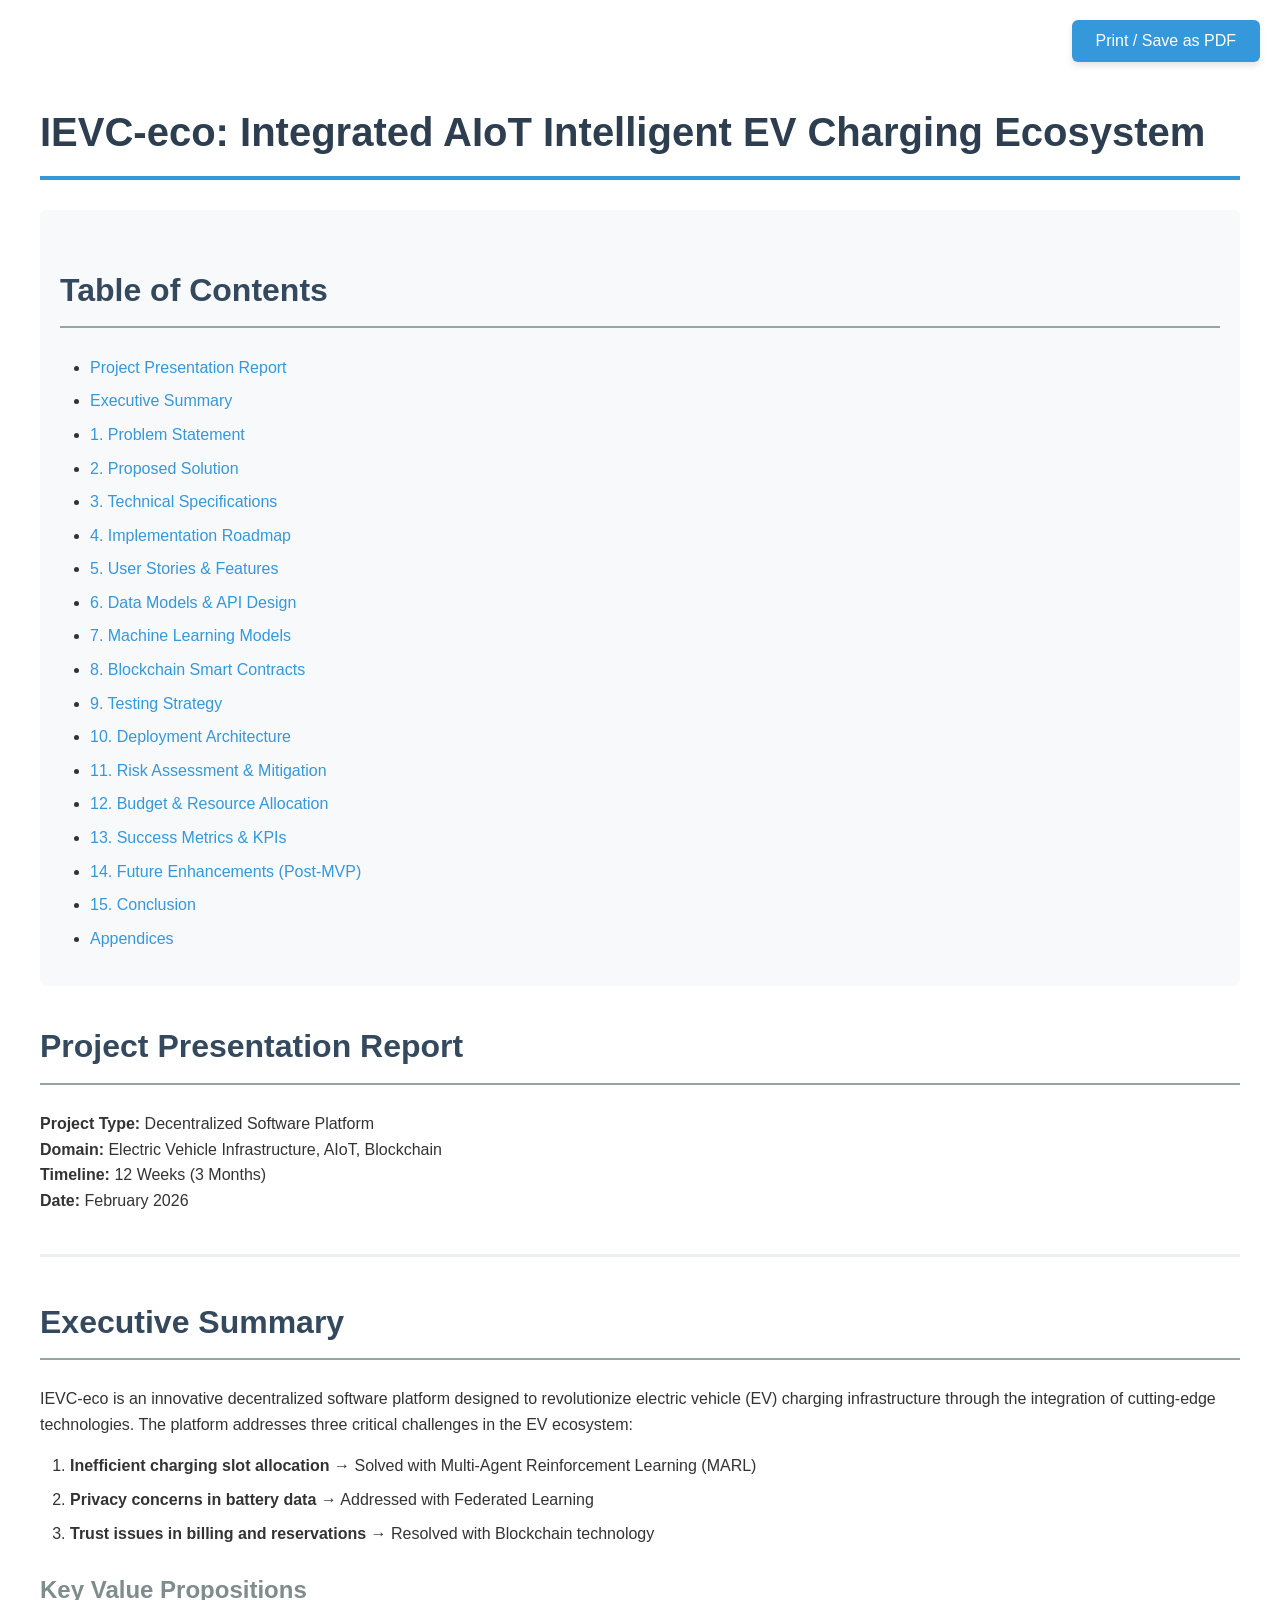
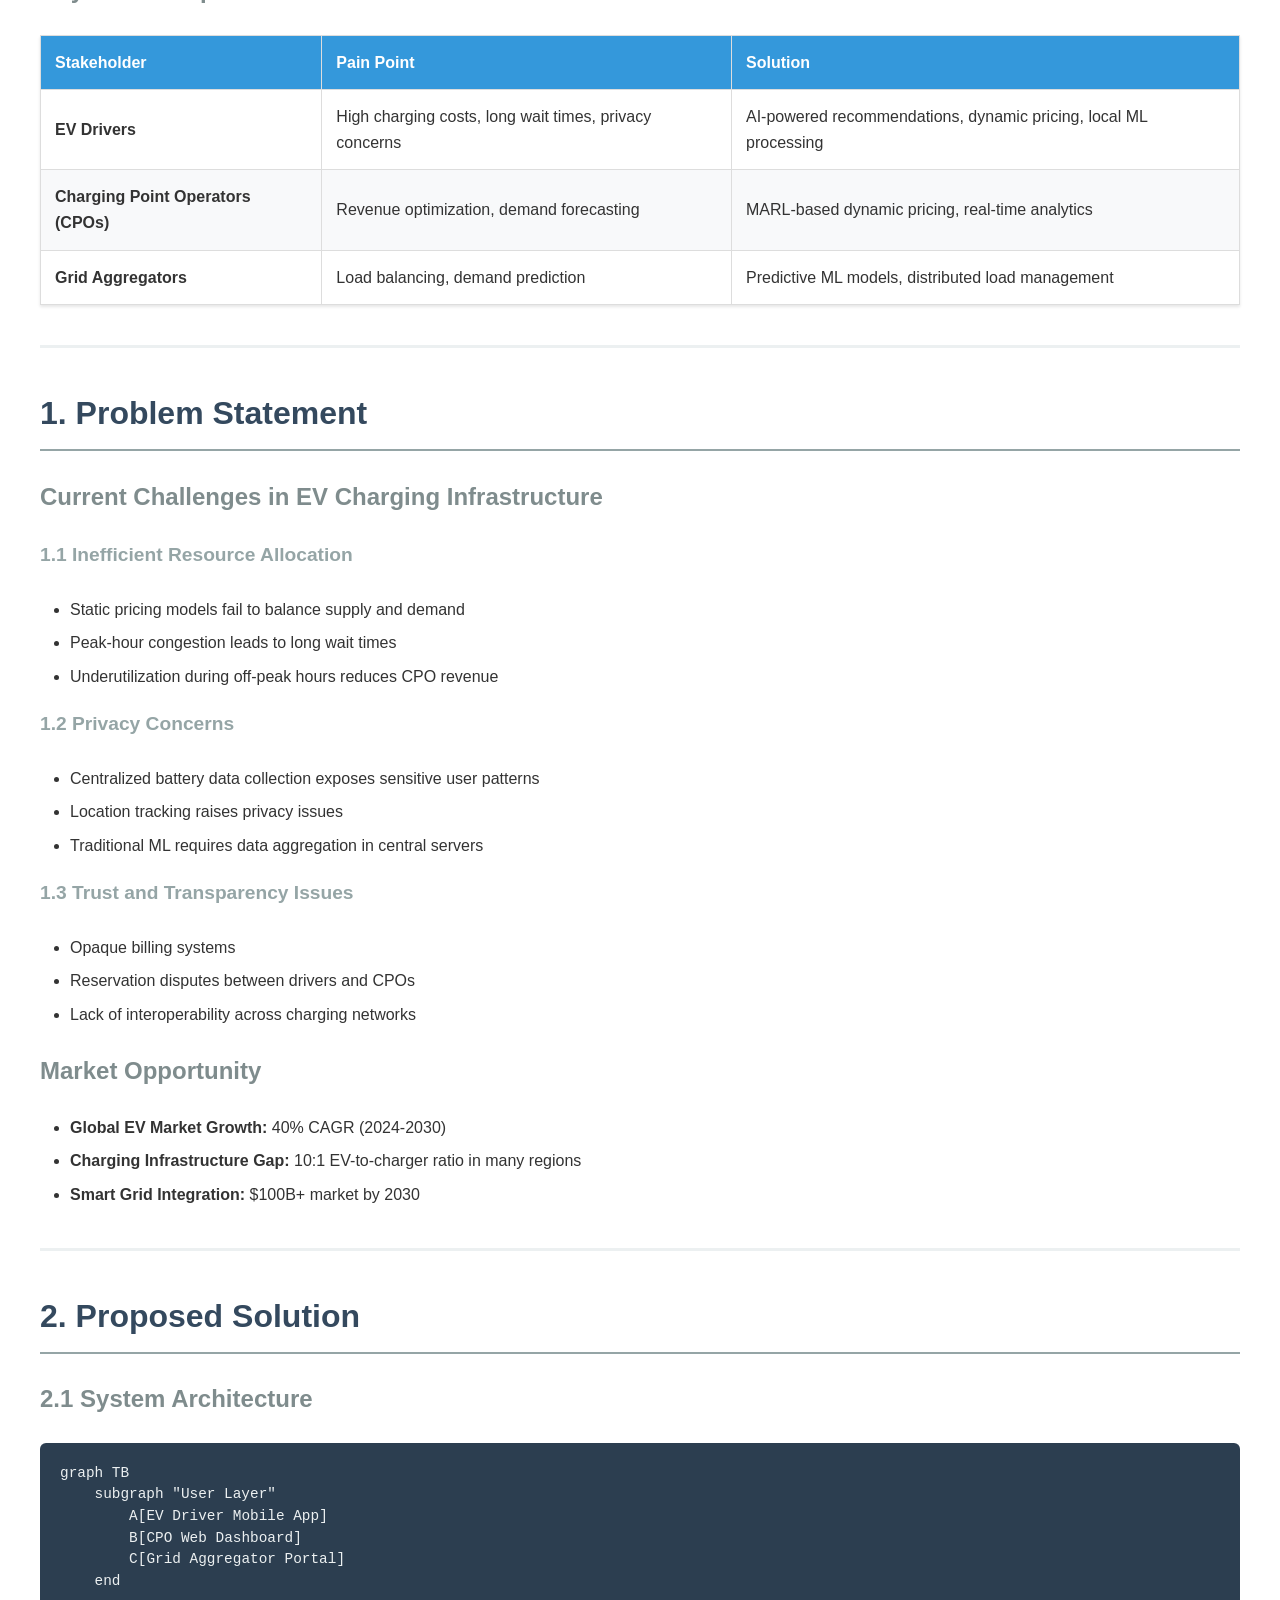
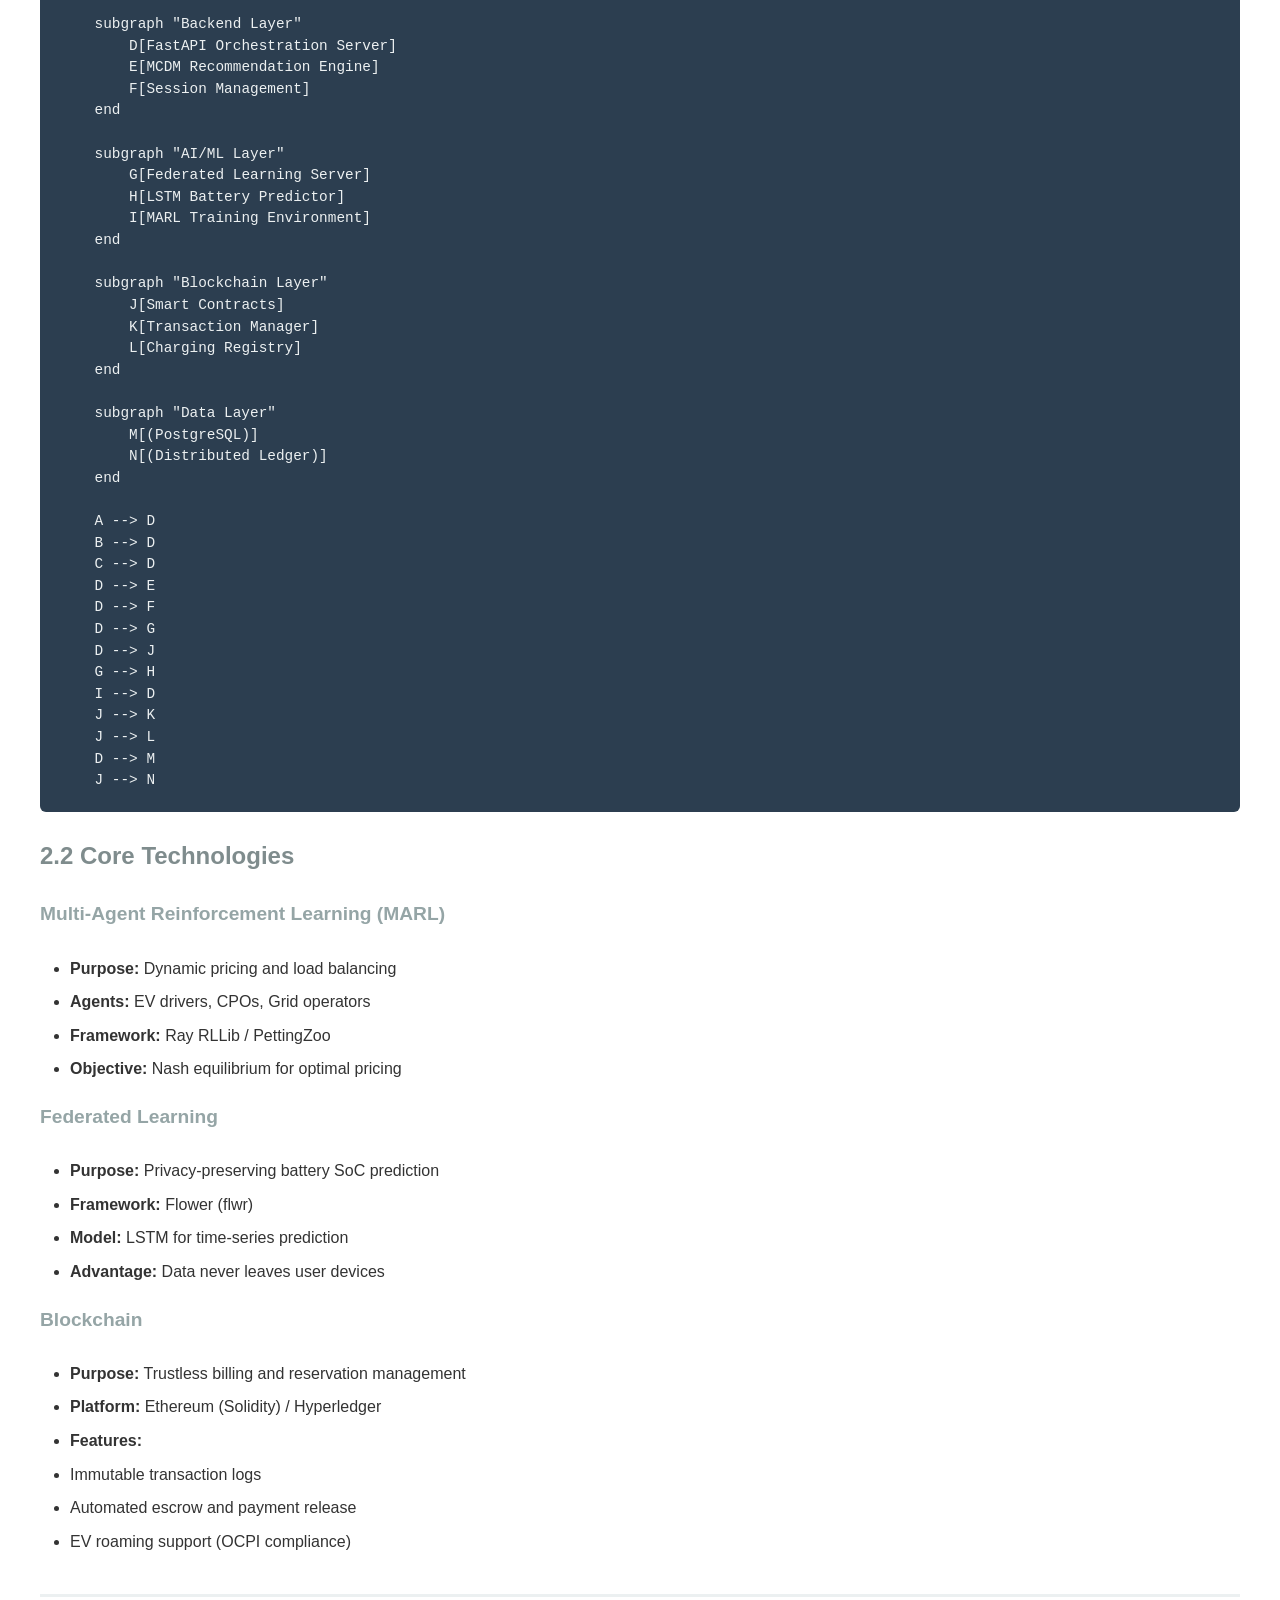
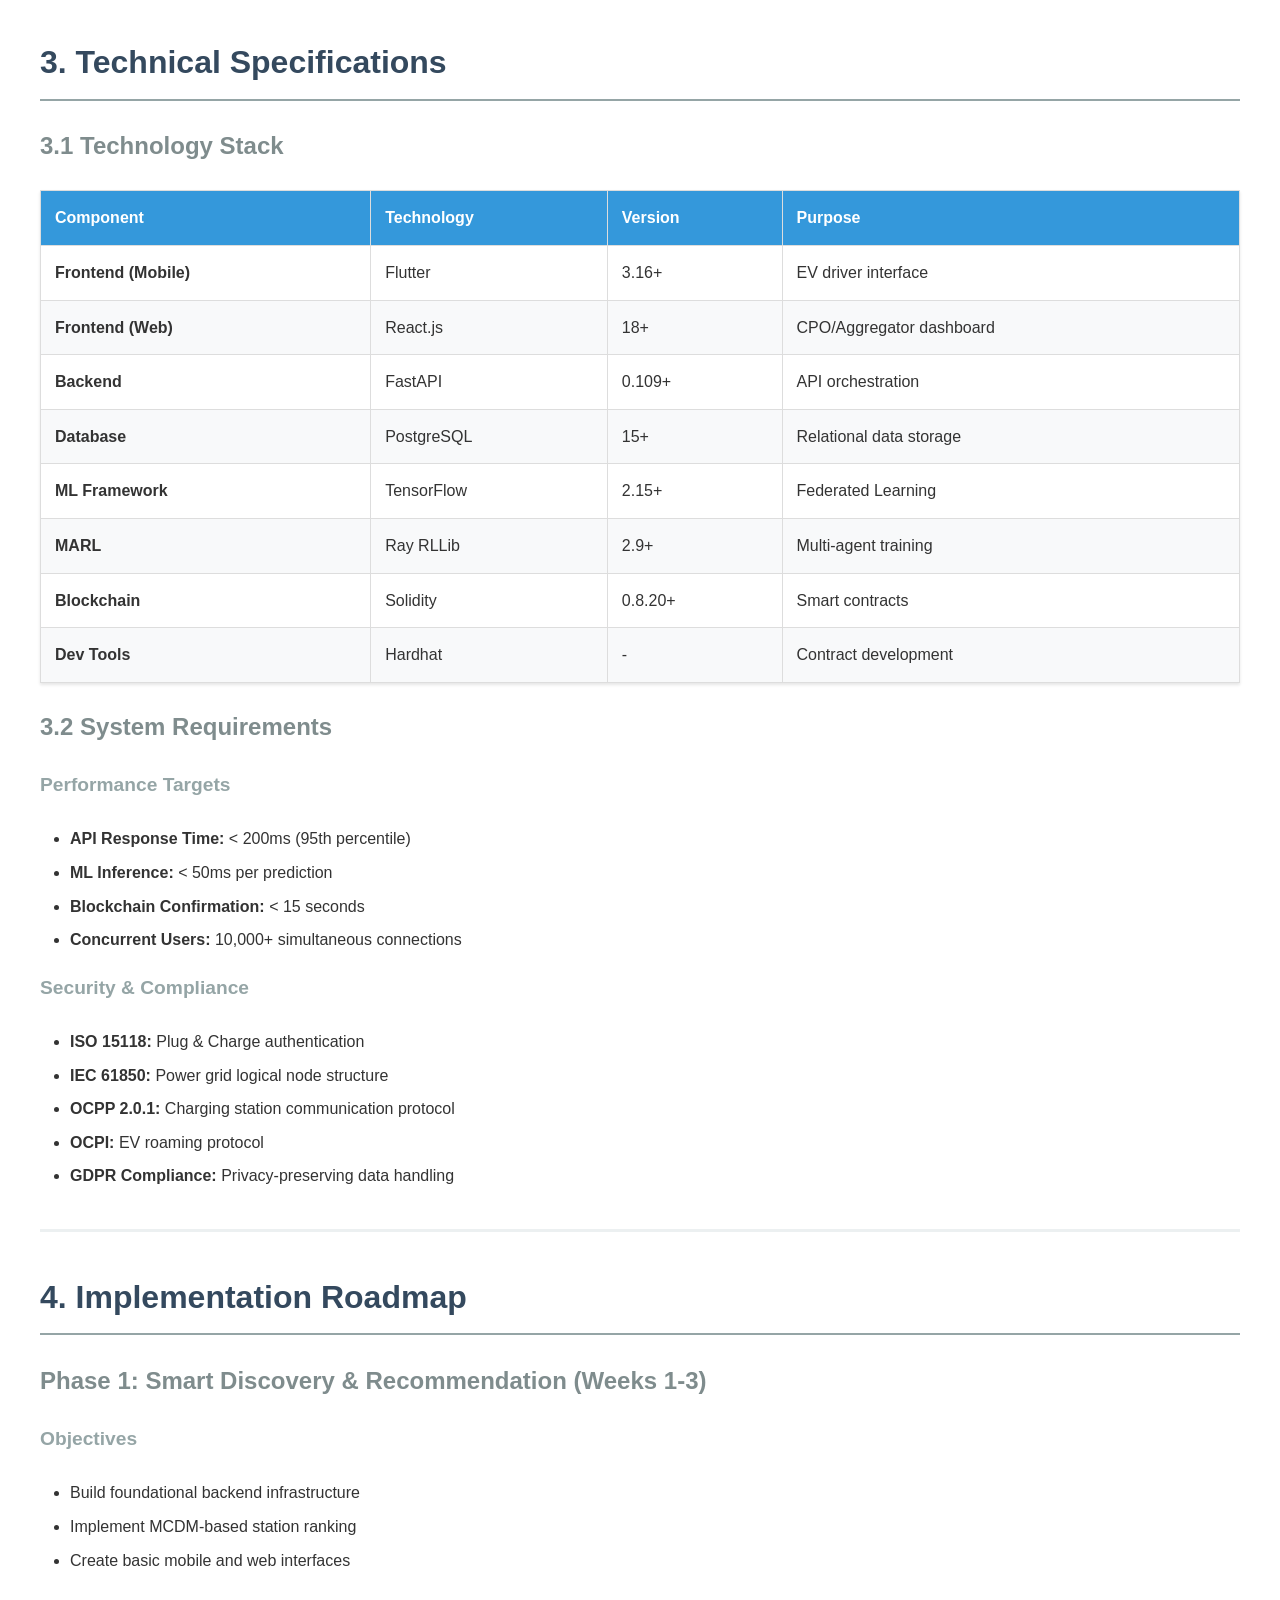
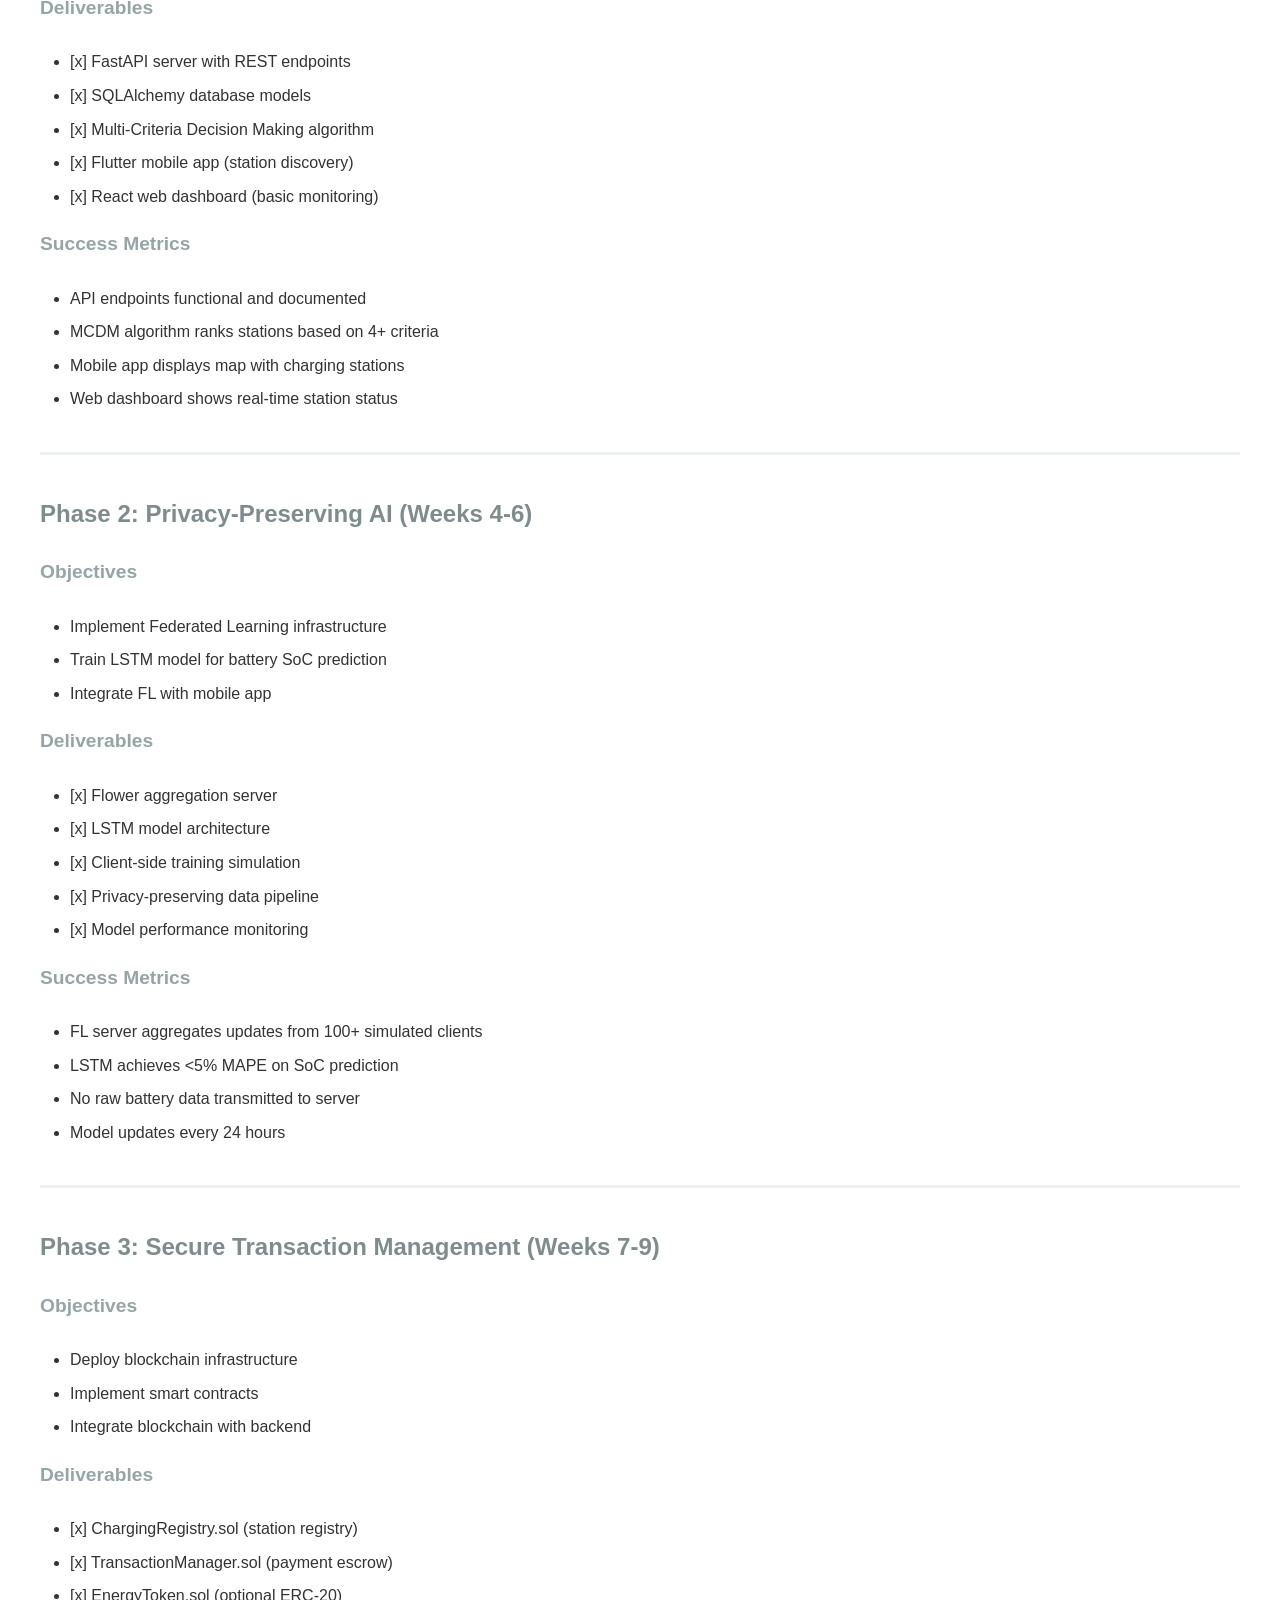
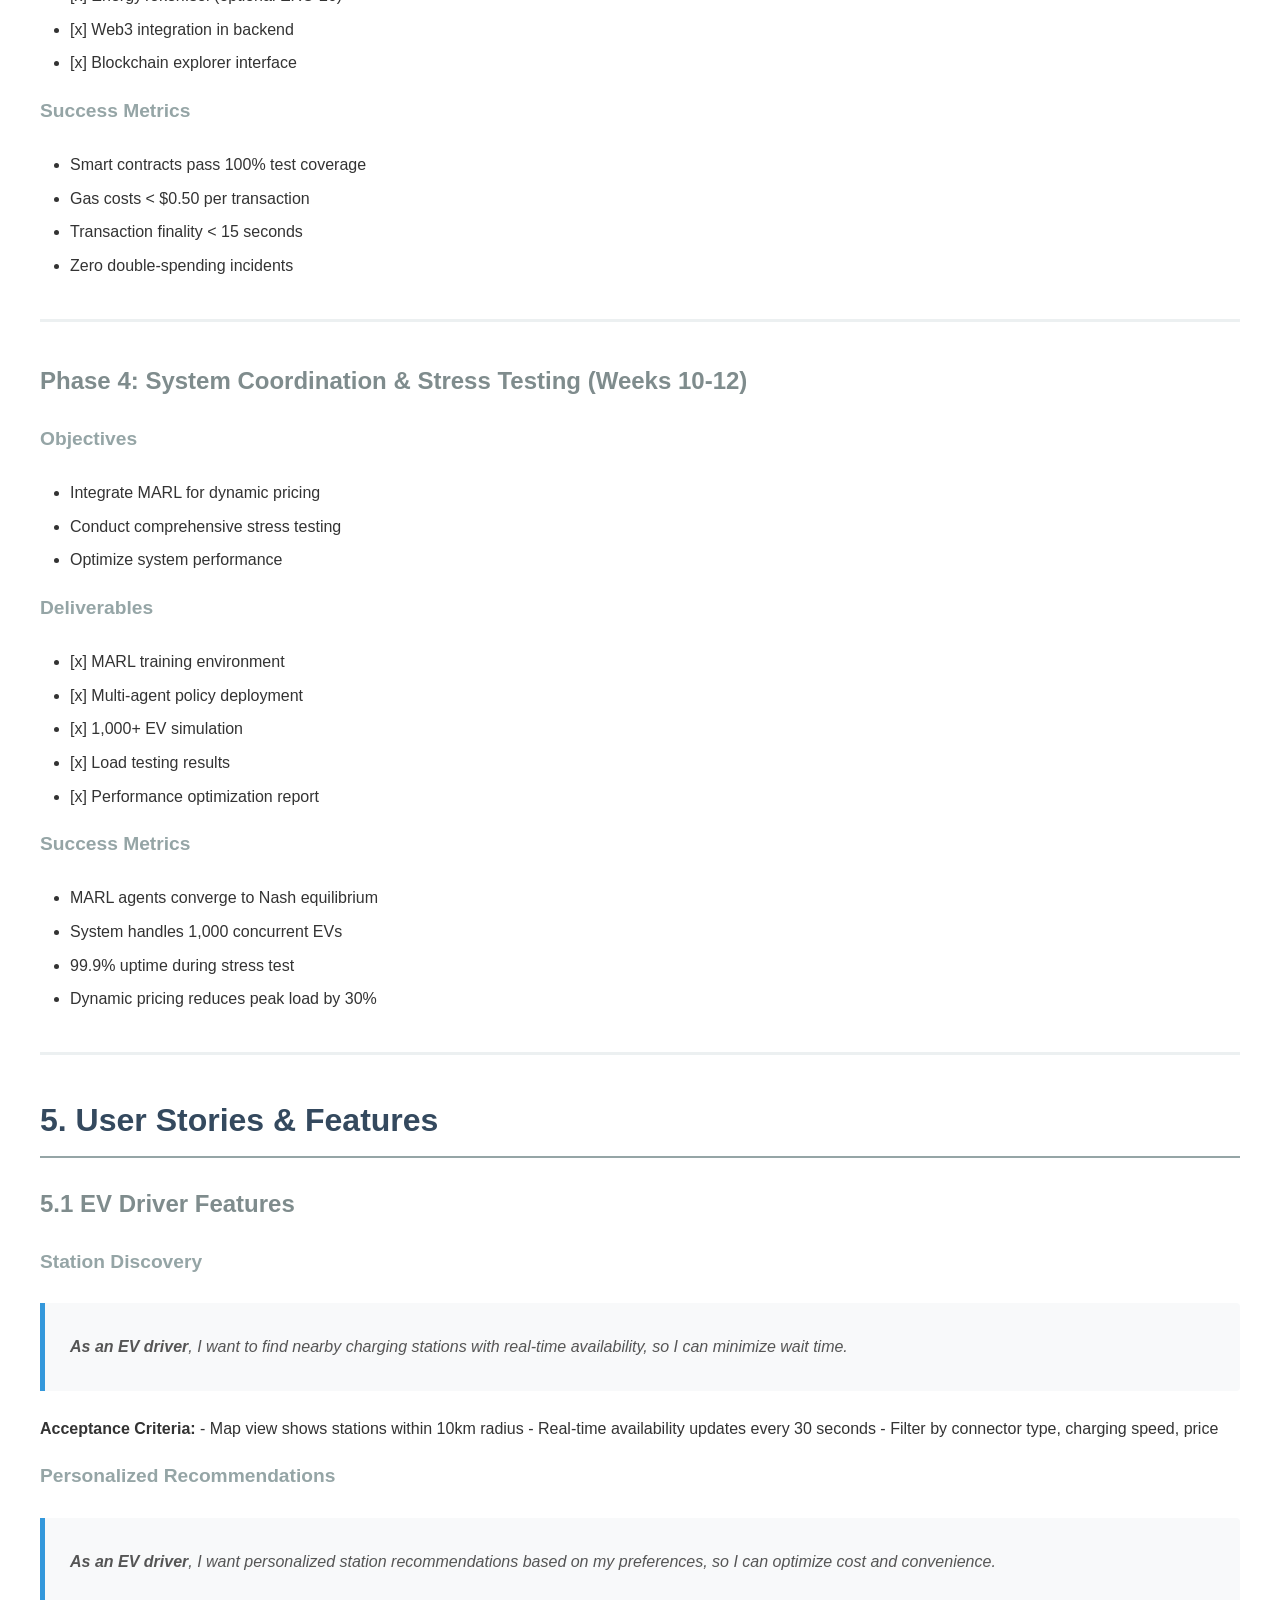
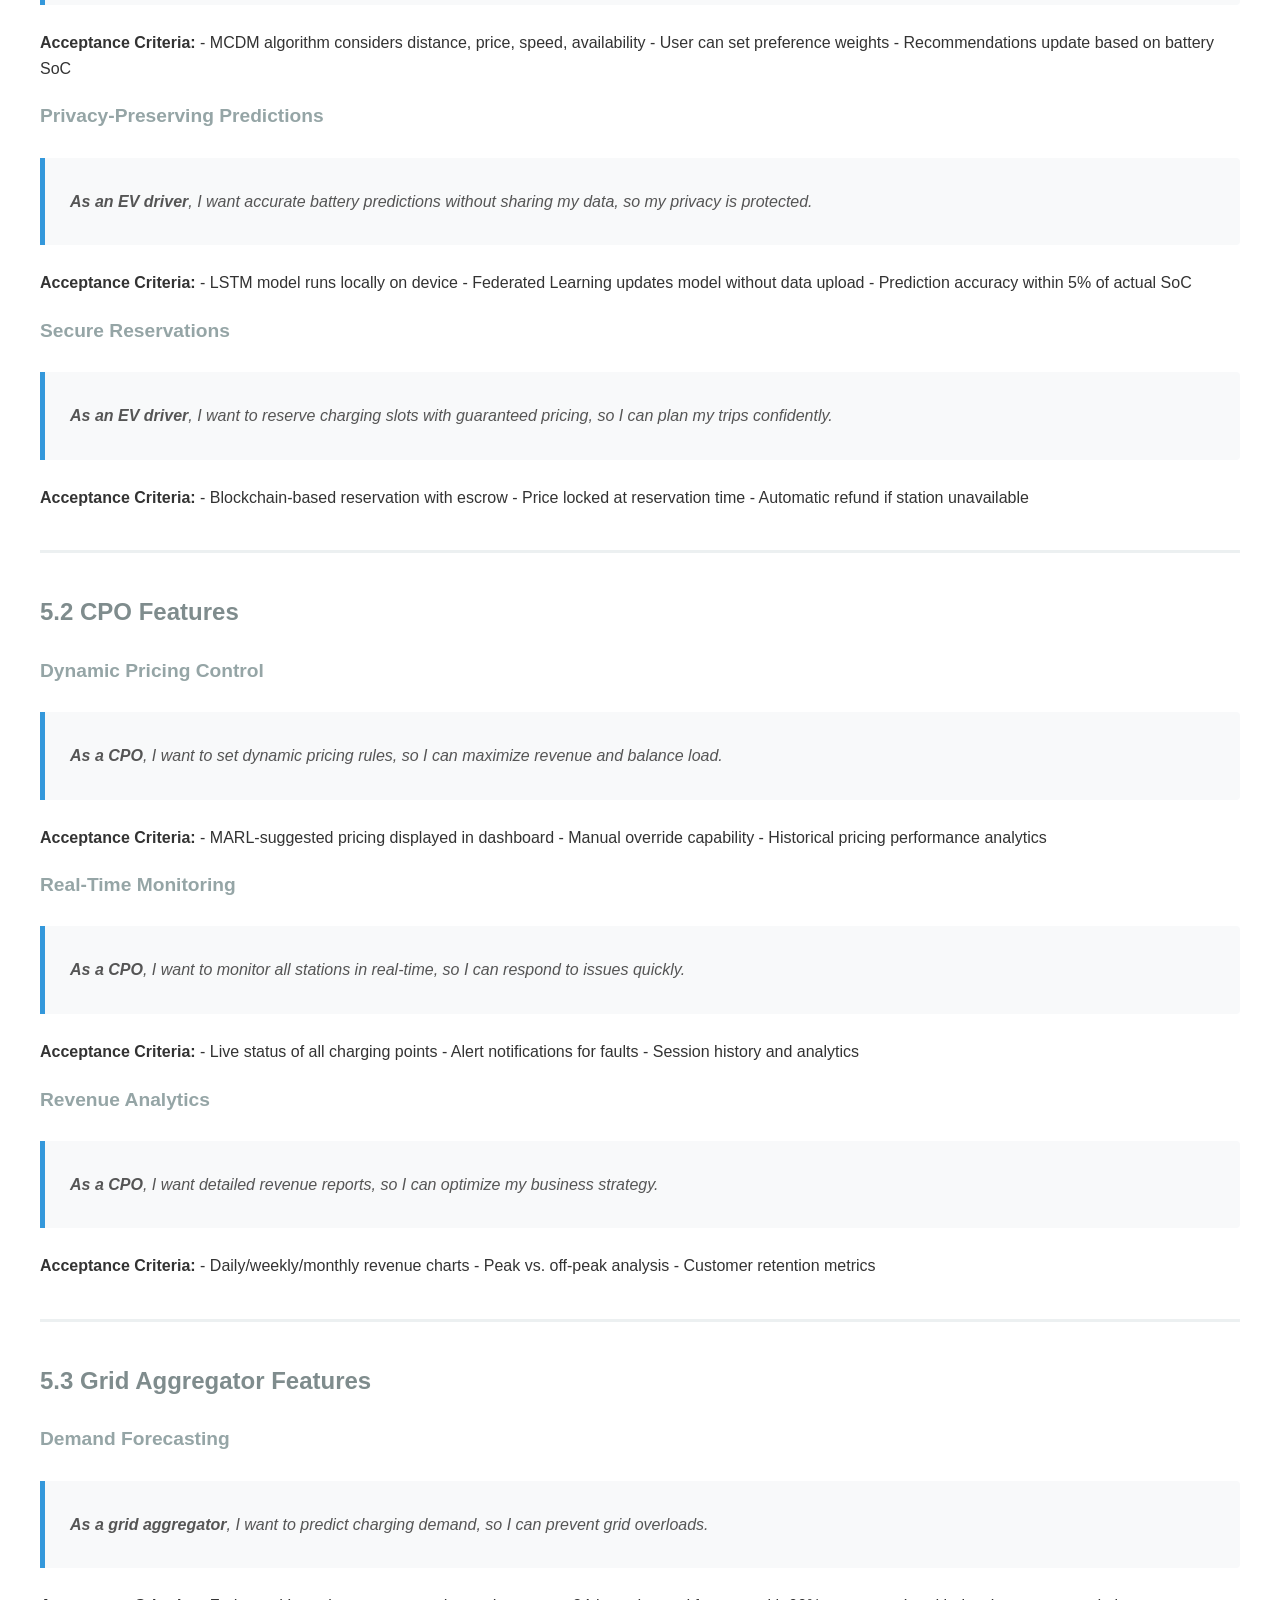
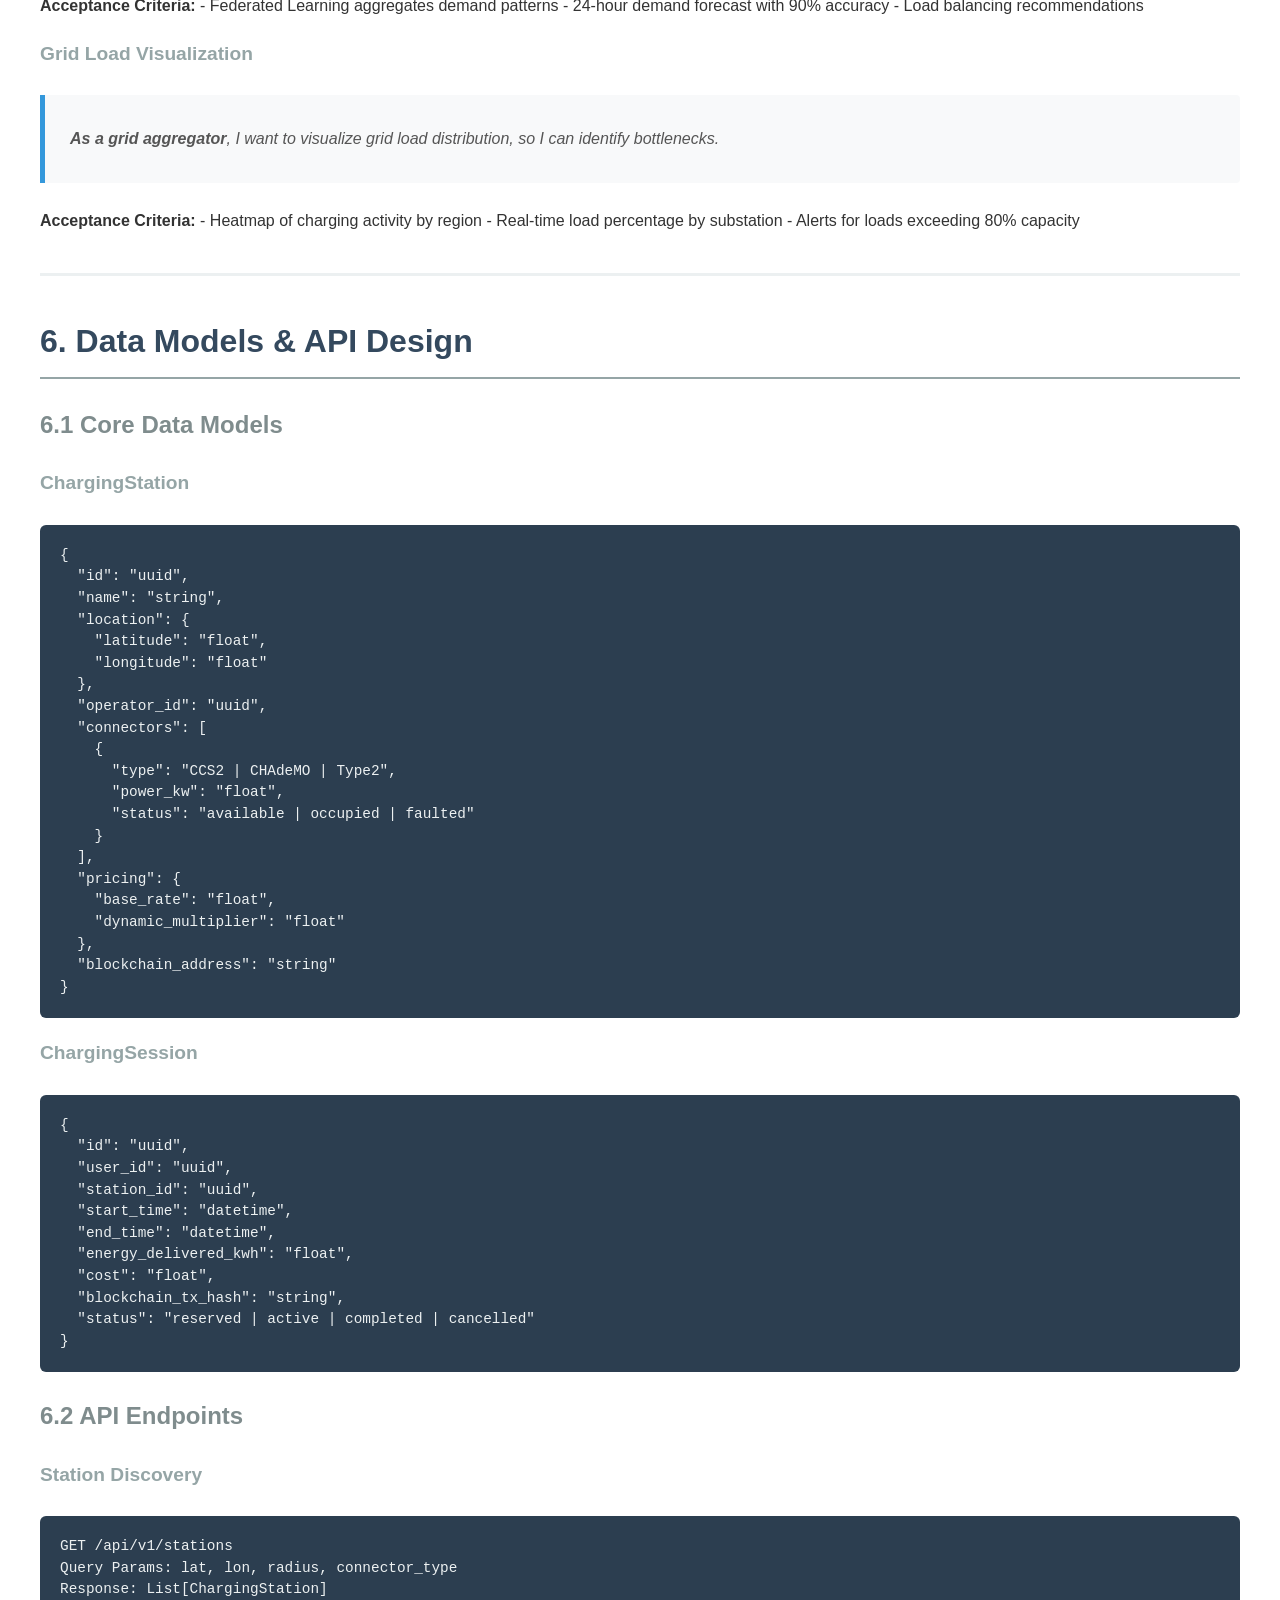
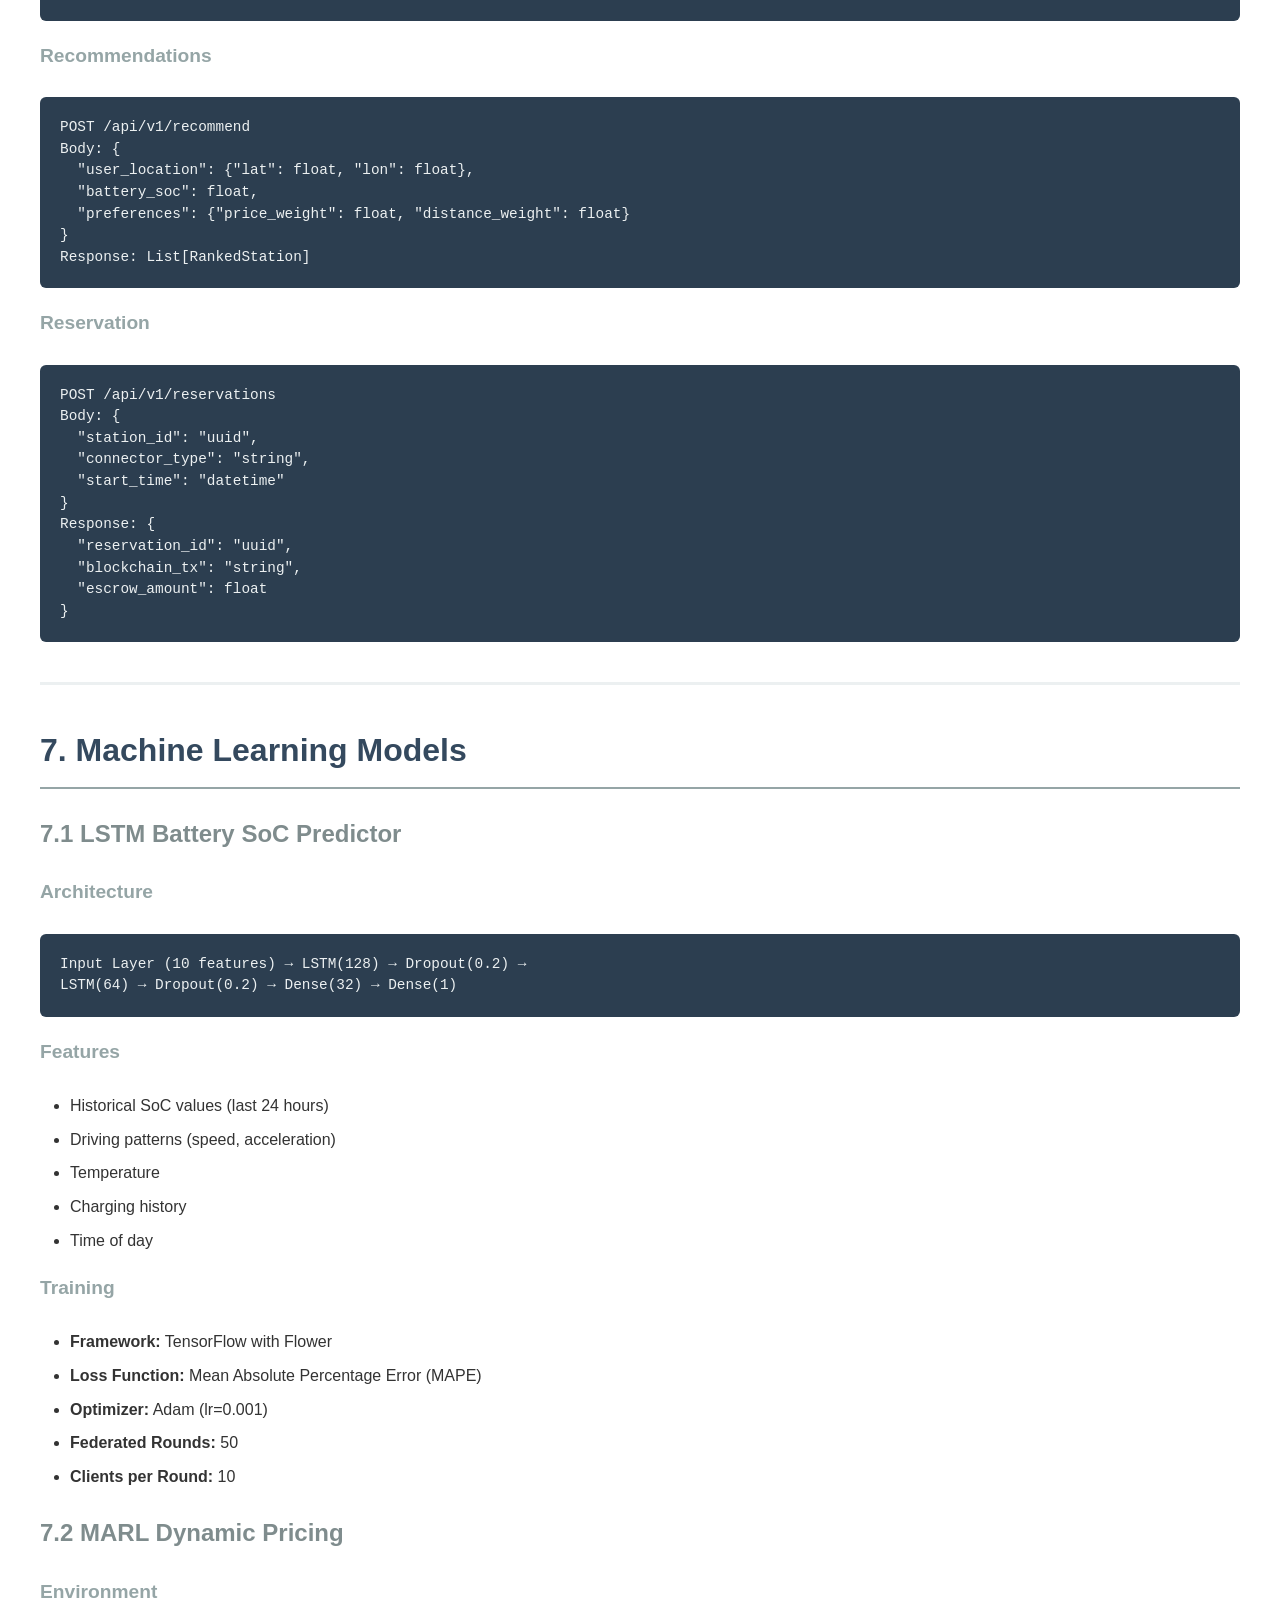
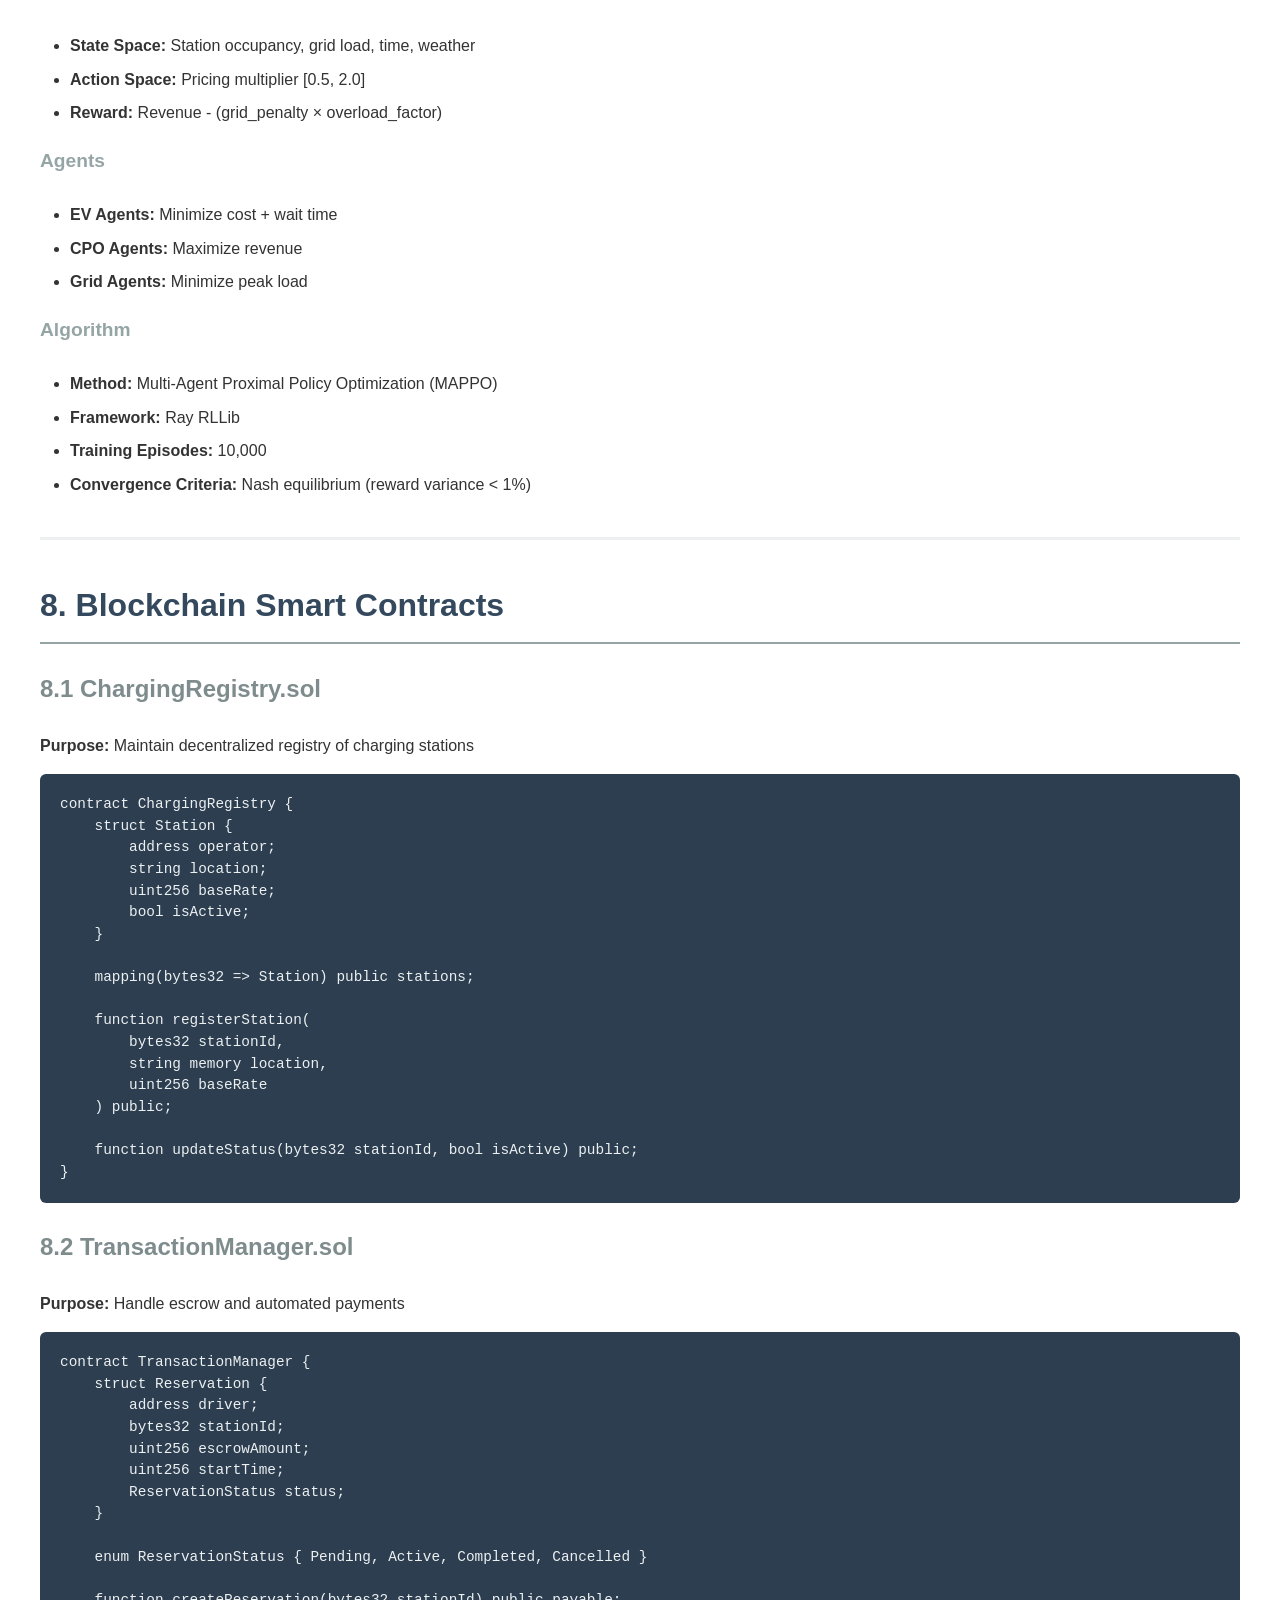
<file: docs/project-presentation-report.html>
<!DOCTYPE html>
<html lang="en">
<head>
    <meta charset="UTF-8">
    <meta name="viewport" content="width=device-width, initial-scale=1.0">
    <title>IEVC-eco Project Presentation Report</title>
    
    <style>
        @media print {
            body { margin: 0; }
            @page { margin: 2cm; }
        }
        
        body {
            font-family: 'Segoe UI', 'Arial', sans-serif;
            line-height: 1.6;
            max-width: 1200px;
            margin: 40px auto;
            padding: 20px;
            color: #333;
            background: white;
        }
        
        h1 {
            color: #2c3e50;
            border-bottom: 4px solid #3498db;
            padding-bottom: 12px;
            margin-top: 40px;
            font-size: 2.5em;
        }
        
        h2 {
            color: #34495e;
            border-bottom: 2px solid #95a5a6;
            padding-bottom: 10px;
            margin-top: 35px;
            font-size: 2em;
        }
        
        h3 {
            color: #7f8c8d;
            margin-top: 25px;
            font-size: 1.5em;
        }
        
        h4 {
            color: #95a5a6;
            margin-top: 20px;
            font-size: 1.2em;
        }
        
        table {
            border-collapse: collapse;
            width: 100%;
            margin: 25px 0;
            box-shadow: 0 2px 3px rgba(0,0,0,0.1);
        }
        
        th, td {
            border: 1px solid #ddd;
            padding: 14px;
            text-align: left;
        }
        
        th {
            background-color: #3498db;
            color: white;
            font-weight: 600;
        }
        
        tr:nth-child(even) {
            background-color: #f8f9fa;
        }
        
        tr:hover {
            background-color: #e8f4f8;
        }
        
        code {
            background-color: #f4f4f4;
            padding: 3px 8px;
            border-radius: 4px;
            font-family: 'Consolas', 'Courier New', monospace;
            font-size: 0.9em;
            color: #e74c3c;
        }
        
        pre {
            background-color: #2c3e50;
            color: #ecf0f1;
            padding: 20px;
            border-radius: 6px;
            overflow-x: auto;
            line-height: 1.5;
        }
        
        pre code {
            background: none;
            color: #ecf0f1;
            padding: 0;
        }
        
        blockquote {
            border-left: 5px solid #3498db;
            padding-left: 25px;
            margin: 25px 0;
            font-style: italic;
            color: #555;
            background: #f8f9fa;
            padding: 15px 15px 15px 25px;
            border-radius: 0 4px 4px 0;
        }
        
        hr {
            border: none;
            border-top: 3px solid #ecf0f1;
            margin: 40px 0;
        }
        
        ul, ol {
            margin: 15px 0;
            padding-left: 30px;
        }
        
        li {
            margin: 8px 0;
        }
        
        a {
            color: #3498db;
            text-decoration: none;
        }
        
        a:hover {
            text-decoration: underline;
        }
        
        .toc {
            background: #f8f9fa;
            padding: 20px;
            border-radius: 6px;
            margin: 30px 0;
        }
        
        .print-button {
            position: fixed;
            top: 20px;
            right: 20px;
            background: #3498db;
            color: white;
            padding: 12px 24px;
            border: none;
            border-radius: 6px;
            cursor: pointer;
            font-size: 16px;
            box-shadow: 0 4px 6px rgba(0,0,0,0.1);
            z-index: 1000;
        }
        
        .print-button:hover {
            background: #2980b9;
        }
        
        @media print {
            .print-button {
                display: none;
            }
        }
    </style>
    
    
    <script>
        function printPage() {
            window.print();
        }
        
        // Auto-generate table of contents
        window.addEventListener('DOMContentLoaded', (event) => {
            const headers = document.querySelectorAll('h2');
            if (headers.length > 0) {
                const toc = document.createElement('div');
                toc.className = 'toc';
                toc.innerHTML = '<h2>Table of Contents</h2><ul></ul>';
                const ul = toc.querySelector('ul');
                
                headers.forEach((header, index) => {
                    const id = 'section-' + index;
                    header.id = id;
                    const li = document.createElement('li');
                    const a = document.createElement('a');
                    a.href = '#' + id;
                    a.textContent = header.textContent;
                    li.appendChild(a);
                    ul.appendChild(li);
                });
                
                const firstH1 = document.querySelector('h1');
                if (firstH1 && firstH1.nextSibling) {
                    firstH1.parentNode.insertBefore(toc, firstH1.nextSibling);
                }
            }
        });
    </script>
    
</head>
<body>
    <button class="print-button" onclick="printPage()">Print / Save as PDF</button>
    <h1 id="ievc-eco-integrated-aiot-intelligent-ev-charging-ecosystem">IEVC-eco: Integrated AIoT Intelligent EV Charging Ecosystem</h1>
<h2 id="project-presentation-report">Project Presentation Report</h2>
<p><strong>Project Type:</strong> Decentralized Software Platform<br />
<strong>Domain:</strong> Electric Vehicle Infrastructure, AIoT, Blockchain<br />
<strong>Timeline:</strong> 12 Weeks (3 Months)<br />
<strong>Date:</strong> February 2026</p>
<hr />
<h2 id="executive-summary">Executive Summary</h2>
<p>IEVC-eco is an innovative decentralized software platform designed to revolutionize electric vehicle (EV) charging infrastructure through the integration of cutting-edge technologies. The platform addresses three critical challenges in the EV ecosystem:</p>
<ol>
<li><strong>Inefficient charging slot allocation</strong> → Solved with Multi-Agent Reinforcement Learning (MARL)</li>
<li><strong>Privacy concerns in battery data</strong> → Addressed with Federated Learning</li>
<li><strong>Trust issues in billing and reservations</strong> → Resolved with Blockchain technology</li>
</ol>
<h3 id="key-value-propositions">Key Value Propositions</h3>
<table>
<thead>
<tr>
<th>Stakeholder</th>
<th>Pain Point</th>
<th>Solution</th>
</tr>
</thead>
<tbody>
<tr>
<td><strong>EV Drivers</strong></td>
<td>High charging costs, long wait times, privacy concerns</td>
<td>AI-powered recommendations, dynamic pricing, local ML processing</td>
</tr>
<tr>
<td><strong>Charging Point Operators (CPOs)</strong></td>
<td>Revenue optimization, demand forecasting</td>
<td>MARL-based dynamic pricing, real-time analytics</td>
</tr>
<tr>
<td><strong>Grid Aggregators</strong></td>
<td>Load balancing, demand prediction</td>
<td>Predictive ML models, distributed load management</td>
</tr>
</tbody>
</table>
<hr />
<h2 id="1-problem-statement">1. Problem Statement</h2>
<h3 id="current-challenges-in-ev-charging-infrastructure">Current Challenges in EV Charging Infrastructure</h3>
<h4 id="11-inefficient-resource-allocation">1.1 Inefficient Resource Allocation</h4>
<ul>
<li>Static pricing models fail to balance supply and demand</li>
<li>Peak-hour congestion leads to long wait times</li>
<li>Underutilization during off-peak hours reduces CPO revenue</li>
</ul>
<h4 id="12-privacy-concerns">1.2 Privacy Concerns</h4>
<ul>
<li>Centralized battery data collection exposes sensitive user patterns</li>
<li>Location tracking raises privacy issues</li>
<li>Traditional ML requires data aggregation in central servers</li>
</ul>
<h4 id="13-trust-and-transparency-issues">1.3 Trust and Transparency Issues</h4>
<ul>
<li>Opaque billing systems</li>
<li>Reservation disputes between drivers and CPOs</li>
<li>Lack of interoperability across charging networks</li>
</ul>
<h3 id="market-opportunity">Market Opportunity</h3>
<ul>
<li><strong>Global EV Market Growth:</strong> 40% CAGR (2024-2030)</li>
<li><strong>Charging Infrastructure Gap:</strong> 10:1 EV-to-charger ratio in many regions</li>
<li><strong>Smart Grid Integration:</strong> $100B+ market by 2030</li>
</ul>
<hr />
<h2 id="2-proposed-solution">2. Proposed Solution</h2>
<h3 id="21-system-architecture">2.1 System Architecture</h3>
<div class="codehilite"><pre><span></span><code><span class="n">graph</span><span class="w"> </span><span class="n">TB</span>
<span class="w">    </span><span class="n">subgraph</span><span class="w"> </span><span class="s">&quot;User Layer&quot;</span>
<span class="w">        </span><span class="n">A</span><span class="p">[</span><span class="n">EV</span><span class="w"> </span><span class="n">Driver</span><span class="w"> </span><span class="n">Mobile</span><span class="w"> </span><span class="n">App</span><span class="p">]</span>
<span class="w">        </span><span class="n">B</span><span class="p">[</span><span class="n">CPO</span><span class="w"> </span><span class="n">Web</span><span class="w"> </span><span class="n">Dashboard</span><span class="p">]</span>
<span class="w">        </span><span class="n">C</span><span class="p">[</span><span class="n">Grid</span><span class="w"> </span><span class="n">Aggregator</span><span class="w"> </span><span class="n">Portal</span><span class="p">]</span>
<span class="w">    </span><span class="n">end</span>

<span class="w">    </span><span class="n">subgraph</span><span class="w"> </span><span class="s">&quot;Backend Layer&quot;</span>
<span class="w">        </span><span class="n">D</span><span class="p">[</span><span class="n">FastAPI</span><span class="w"> </span><span class="n">Orchestration</span><span class="w"> </span><span class="n">Server</span><span class="p">]</span>
<span class="w">        </span><span class="n">E</span><span class="p">[</span><span class="n">MCDM</span><span class="w"> </span><span class="n">Recommendation</span><span class="w"> </span><span class="n">Engine</span><span class="p">]</span>
<span class="w">        </span><span class="n">F</span><span class="p">[</span><span class="n">Session</span><span class="w"> </span><span class="n">Management</span><span class="p">]</span>
<span class="w">    </span><span class="n">end</span>

<span class="w">    </span><span class="n">subgraph</span><span class="w"> </span><span class="s">&quot;AI/ML Layer&quot;</span>
<span class="w">        </span><span class="n">G</span><span class="p">[</span><span class="n">Federated</span><span class="w"> </span><span class="n">Learning</span><span class="w"> </span><span class="n">Server</span><span class="p">]</span>
<span class="w">        </span><span class="n">H</span><span class="p">[</span><span class="n">LSTM</span><span class="w"> </span><span class="n">Battery</span><span class="w"> </span><span class="n">Predictor</span><span class="p">]</span>
<span class="w">        </span><span class="n">I</span><span class="p">[</span><span class="n">MARL</span><span class="w"> </span><span class="n">Training</span><span class="w"> </span><span class="n">Environment</span><span class="p">]</span>
<span class="w">    </span><span class="n">end</span>

<span class="w">    </span><span class="n">subgraph</span><span class="w"> </span><span class="s">&quot;Blockchain Layer&quot;</span>
<span class="w">        </span><span class="n">J</span><span class="p">[</span><span class="n">Smart</span><span class="w"> </span><span class="n">Contracts</span><span class="p">]</span>
<span class="w">        </span><span class="n">K</span><span class="p">[</span><span class="n">Transaction</span><span class="w"> </span><span class="n">Manager</span><span class="p">]</span>
<span class="w">        </span><span class="n">L</span><span class="p">[</span><span class="n">Charging</span><span class="w"> </span><span class="n">Registry</span><span class="p">]</span>
<span class="w">    </span><span class="n">end</span>

<span class="w">    </span><span class="n">subgraph</span><span class="w"> </span><span class="s">&quot;Data Layer&quot;</span>
<span class="w">        </span><span class="n">M</span><span class="p">[(</span><span class="n">PostgreSQL</span><span class="p">)]</span>
<span class="w">        </span><span class="n">N</span><span class="p">[(</span><span class="n">Distributed</span><span class="w"> </span><span class="n">Ledger</span><span class="p">)]</span>
<span class="w">    </span><span class="n">end</span>

<span class="w">    </span><span class="n">A</span><span class="w"> </span><span class="o">--&gt;</span><span class="w"> </span><span class="n">D</span>
<span class="w">    </span><span class="n">B</span><span class="w"> </span><span class="o">--&gt;</span><span class="w"> </span><span class="n">D</span>
<span class="w">    </span><span class="n">C</span><span class="w"> </span><span class="o">--&gt;</span><span class="w"> </span><span class="n">D</span>
<span class="w">    </span><span class="n">D</span><span class="w"> </span><span class="o">--&gt;</span><span class="w"> </span><span class="n">E</span>
<span class="w">    </span><span class="n">D</span><span class="w"> </span><span class="o">--&gt;</span><span class="w"> </span><span class="n">F</span>
<span class="w">    </span><span class="n">D</span><span class="w"> </span><span class="o">--&gt;</span><span class="w"> </span><span class="n">G</span>
<span class="w">    </span><span class="n">D</span><span class="w"> </span><span class="o">--&gt;</span><span class="w"> </span><span class="n">J</span>
<span class="w">    </span><span class="n">G</span><span class="w"> </span><span class="o">--&gt;</span><span class="w"> </span><span class="n">H</span>
<span class="w">    </span><span class="n">I</span><span class="w"> </span><span class="o">--&gt;</span><span class="w"> </span><span class="n">D</span>
<span class="w">    </span><span class="n">J</span><span class="w"> </span><span class="o">--&gt;</span><span class="w"> </span><span class="n">K</span>
<span class="w">    </span><span class="n">J</span><span class="w"> </span><span class="o">--&gt;</span><span class="w"> </span><span class="n">L</span>
<span class="w">    </span><span class="n">D</span><span class="w"> </span><span class="o">--&gt;</span><span class="w"> </span><span class="n">M</span>
<span class="w">    </span><span class="n">J</span><span class="w"> </span><span class="o">--&gt;</span><span class="w"> </span><span class="n">N</span>
</code></pre></div>

<h3 id="22-core-technologies">2.2 Core Technologies</h3>
<h4 id="multi-agent-reinforcement-learning-marl">Multi-Agent Reinforcement Learning (MARL)</h4>
<ul>
<li><strong>Purpose:</strong> Dynamic pricing and load balancing</li>
<li><strong>Agents:</strong> EV drivers, CPOs, Grid operators</li>
<li><strong>Framework:</strong> Ray RLLib / PettingZoo</li>
<li><strong>Objective:</strong> Nash equilibrium for optimal pricing</li>
</ul>
<h4 id="federated-learning">Federated Learning</h4>
<ul>
<li><strong>Purpose:</strong> Privacy-preserving battery SoC prediction</li>
<li><strong>Framework:</strong> Flower (flwr)</li>
<li><strong>Model:</strong> LSTM for time-series prediction</li>
<li><strong>Advantage:</strong> Data never leaves user devices</li>
</ul>
<h4 id="blockchain">Blockchain</h4>
<ul>
<li><strong>Purpose:</strong> Trustless billing and reservation management</li>
<li><strong>Platform:</strong> Ethereum (Solidity) / Hyperledger</li>
<li><strong>Features:</strong> </li>
<li>Immutable transaction logs</li>
<li>Automated escrow and payment release</li>
<li>EV roaming support (OCPI compliance)</li>
</ul>
<hr />
<h2 id="3-technical-specifications">3. Technical Specifications</h2>
<h3 id="31-technology-stack">3.1 Technology Stack</h3>
<table>
<thead>
<tr>
<th>Component</th>
<th>Technology</th>
<th>Version</th>
<th>Purpose</th>
</tr>
</thead>
<tbody>
<tr>
<td><strong>Frontend (Mobile)</strong></td>
<td>Flutter</td>
<td>3.16+</td>
<td>EV driver interface</td>
</tr>
<tr>
<td><strong>Frontend (Web)</strong></td>
<td>React.js</td>
<td>18+</td>
<td>CPO/Aggregator dashboard</td>
</tr>
<tr>
<td><strong>Backend</strong></td>
<td>FastAPI</td>
<td>0.109+</td>
<td>API orchestration</td>
</tr>
<tr>
<td><strong>Database</strong></td>
<td>PostgreSQL</td>
<td>15+</td>
<td>Relational data storage</td>
</tr>
<tr>
<td><strong>ML Framework</strong></td>
<td>TensorFlow</td>
<td>2.15+</td>
<td>Federated Learning</td>
</tr>
<tr>
<td><strong>MARL</strong></td>
<td>Ray RLLib</td>
<td>2.9+</td>
<td>Multi-agent training</td>
</tr>
<tr>
<td><strong>Blockchain</strong></td>
<td>Solidity</td>
<td>0.8.20+</td>
<td>Smart contracts</td>
</tr>
<tr>
<td><strong>Dev Tools</strong></td>
<td>Hardhat</td>
<td>-</td>
<td>Contract development</td>
</tr>
</tbody>
</table>
<h3 id="32-system-requirements">3.2 System Requirements</h3>
<h4 id="performance-targets">Performance Targets</h4>
<ul>
<li><strong>API Response Time:</strong> &lt; 200ms (95th percentile)</li>
<li><strong>ML Inference:</strong> &lt; 50ms per prediction</li>
<li><strong>Blockchain Confirmation:</strong> &lt; 15 seconds</li>
<li><strong>Concurrent Users:</strong> 10,000+ simultaneous connections</li>
</ul>
<h4 id="security-compliance">Security &amp; Compliance</h4>
<ul>
<li><strong>ISO 15118:</strong> Plug &amp; Charge authentication</li>
<li><strong>IEC 61850:</strong> Power grid logical node structure</li>
<li><strong>OCPP 2.0.1:</strong> Charging station communication protocol</li>
<li><strong>OCPI:</strong> EV roaming protocol</li>
<li><strong>GDPR Compliance:</strong> Privacy-preserving data handling</li>
</ul>
<hr />
<h2 id="4-implementation-roadmap">4. Implementation Roadmap</h2>
<h3 id="phase-1-smart-discovery-recommendation-weeks-1-3">Phase 1: Smart Discovery &amp; Recommendation (Weeks 1-3)</h3>
<h4 id="objectives">Objectives</h4>
<ul>
<li>Build foundational backend infrastructure</li>
<li>Implement MCDM-based station ranking</li>
<li>Create basic mobile and web interfaces</li>
</ul>
<h4 id="deliverables">Deliverables</h4>
<ul>
<li>[x] FastAPI server with REST endpoints</li>
<li>[x] SQLAlchemy database models</li>
<li>[x] Multi-Criteria Decision Making algorithm</li>
<li>[x] Flutter mobile app (station discovery)</li>
<li>[x] React web dashboard (basic monitoring)</li>
</ul>
<h4 id="success-metrics">Success Metrics</h4>
<ul>
<li>API endpoints functional and documented</li>
<li>MCDM algorithm ranks stations based on 4+ criteria</li>
<li>Mobile app displays map with charging stations</li>
<li>Web dashboard shows real-time station status</li>
</ul>
<hr />
<h3 id="phase-2-privacy-preserving-ai-weeks-4-6">Phase 2: Privacy-Preserving AI (Weeks 4-6)</h3>
<h4 id="objectives_1">Objectives</h4>
<ul>
<li>Implement Federated Learning infrastructure</li>
<li>Train LSTM model for battery SoC prediction</li>
<li>Integrate FL with mobile app</li>
</ul>
<h4 id="deliverables_1">Deliverables</h4>
<ul>
<li>[x] Flower aggregation server</li>
<li>[x] LSTM model architecture</li>
<li>[x] Client-side training simulation</li>
<li>[x] Privacy-preserving data pipeline</li>
<li>[x] Model performance monitoring</li>
</ul>
<h4 id="success-metrics_1">Success Metrics</h4>
<ul>
<li>FL server aggregates updates from 100+ simulated clients</li>
<li>LSTM achieves &lt;5% MAPE on SoC prediction</li>
<li>No raw battery data transmitted to server</li>
<li>Model updates every 24 hours</li>
</ul>
<hr />
<h3 id="phase-3-secure-transaction-management-weeks-7-9">Phase 3: Secure Transaction Management (Weeks 7-9)</h3>
<h4 id="objectives_2">Objectives</h4>
<ul>
<li>Deploy blockchain infrastructure</li>
<li>Implement smart contracts</li>
<li>Integrate blockchain with backend</li>
</ul>
<h4 id="deliverables_2">Deliverables</h4>
<ul>
<li>[x] ChargingRegistry.sol (station registry)</li>
<li>[x] TransactionManager.sol (payment escrow)</li>
<li>[x] EnergyToken.sol (optional ERC-20)</li>
<li>[x] Web3 integration in backend</li>
<li>[x] Blockchain explorer interface</li>
</ul>
<h4 id="success-metrics_2">Success Metrics</h4>
<ul>
<li>Smart contracts pass 100% test coverage</li>
<li>Gas costs &lt; $0.50 per transaction</li>
<li>Transaction finality &lt; 15 seconds</li>
<li>Zero double-spending incidents</li>
</ul>
<hr />
<h3 id="phase-4-system-coordination-stress-testing-weeks-10-12">Phase 4: System Coordination &amp; Stress Testing (Weeks 10-12)</h3>
<h4 id="objectives_3">Objectives</h4>
<ul>
<li>Integrate MARL for dynamic pricing</li>
<li>Conduct comprehensive stress testing</li>
<li>Optimize system performance</li>
</ul>
<h4 id="deliverables_3">Deliverables</h4>
<ul>
<li>[x] MARL training environment</li>
<li>[x] Multi-agent policy deployment</li>
<li>[x] 1,000+ EV simulation</li>
<li>[x] Load testing results</li>
<li>[x] Performance optimization report</li>
</ul>
<h4 id="success-metrics_3">Success Metrics</h4>
<ul>
<li>MARL agents converge to Nash equilibrium</li>
<li>System handles 1,000 concurrent EVs</li>
<li>99.9% uptime during stress test</li>
<li>Dynamic pricing reduces peak load by 30%</li>
</ul>
<hr />
<h2 id="5-user-stories-features">5. User Stories &amp; Features</h2>
<h3 id="51-ev-driver-features">5.1 EV Driver Features</h3>
<h4 id="station-discovery">Station Discovery</h4>
<blockquote>
<p><strong>As an EV driver</strong>, I want to find nearby charging stations with real-time availability, so I can minimize wait time.</p>
</blockquote>
<p><strong>Acceptance Criteria:</strong>
- Map view shows stations within 10km radius
- Real-time availability updates every 30 seconds
- Filter by connector type, charging speed, price</p>
<h4 id="personalized-recommendations">Personalized Recommendations</h4>
<blockquote>
<p><strong>As an EV driver</strong>, I want personalized station recommendations based on my preferences, so I can optimize cost and convenience.</p>
</blockquote>
<p><strong>Acceptance Criteria:</strong>
- MCDM algorithm considers distance, price, speed, availability
- User can set preference weights
- Recommendations update based on battery SoC</p>
<h4 id="privacy-preserving-predictions">Privacy-Preserving Predictions</h4>
<blockquote>
<p><strong>As an EV driver</strong>, I want accurate battery predictions without sharing my data, so my privacy is protected.</p>
</blockquote>
<p><strong>Acceptance Criteria:</strong>
- LSTM model runs locally on device
- Federated Learning updates model without data upload
- Prediction accuracy within 5% of actual SoC</p>
<h4 id="secure-reservations">Secure Reservations</h4>
<blockquote>
<p><strong>As an EV driver</strong>, I want to reserve charging slots with guaranteed pricing, so I can plan my trips confidently.</p>
</blockquote>
<p><strong>Acceptance Criteria:</strong>
- Blockchain-based reservation with escrow
- Price locked at reservation time
- Automatic refund if station unavailable</p>
<hr />
<h3 id="52-cpo-features">5.2 CPO Features</h3>
<h4 id="dynamic-pricing-control">Dynamic Pricing Control</h4>
<blockquote>
<p><strong>As a CPO</strong>, I want to set dynamic pricing rules, so I can maximize revenue and balance load.</p>
</blockquote>
<p><strong>Acceptance Criteria:</strong>
- MARL-suggested pricing displayed in dashboard
- Manual override capability
- Historical pricing performance analytics</p>
<h4 id="real-time-monitoring">Real-Time Monitoring</h4>
<blockquote>
<p><strong>As a CPO</strong>, I want to monitor all stations in real-time, so I can respond to issues quickly.</p>
</blockquote>
<p><strong>Acceptance Criteria:</strong>
- Live status of all charging points
- Alert notifications for faults
- Session history and analytics</p>
<h4 id="revenue-analytics">Revenue Analytics</h4>
<blockquote>
<p><strong>As a CPO</strong>, I want detailed revenue reports, so I can optimize my business strategy.</p>
</blockquote>
<p><strong>Acceptance Criteria:</strong>
- Daily/weekly/monthly revenue charts
- Peak vs. off-peak analysis
- Customer retention metrics</p>
<hr />
<h3 id="53-grid-aggregator-features">5.3 Grid Aggregator Features</h3>
<h4 id="demand-forecasting">Demand Forecasting</h4>
<blockquote>
<p><strong>As a grid aggregator</strong>, I want to predict charging demand, so I can prevent grid overloads.</p>
</blockquote>
<p><strong>Acceptance Criteria:</strong>
- Federated Learning aggregates demand patterns
- 24-hour demand forecast with 90% accuracy
- Load balancing recommendations</p>
<h4 id="grid-load-visualization">Grid Load Visualization</h4>
<blockquote>
<p><strong>As a grid aggregator</strong>, I want to visualize grid load distribution, so I can identify bottlenecks.</p>
</blockquote>
<p><strong>Acceptance Criteria:</strong>
- Heatmap of charging activity by region
- Real-time load percentage by substation
- Alerts for loads exceeding 80% capacity</p>
<hr />
<h2 id="6-data-models-api-design">6. Data Models &amp; API Design</h2>
<h3 id="61-core-data-models">6.1 Core Data Models</h3>
<h4 id="chargingstation">ChargingStation</h4>
<div class="codehilite"><pre><span></span><code><span class="p">{</span>
  <span class="s2">&quot;id&quot;</span><span class="p">:</span> <span class="s2">&quot;uuid&quot;</span><span class="p">,</span>
  <span class="s2">&quot;name&quot;</span><span class="p">:</span> <span class="s2">&quot;string&quot;</span><span class="p">,</span>
  <span class="s2">&quot;location&quot;</span><span class="p">:</span> <span class="p">{</span>
    <span class="s2">&quot;latitude&quot;</span><span class="p">:</span> <span class="s2">&quot;float&quot;</span><span class="p">,</span>
    <span class="s2">&quot;longitude&quot;</span><span class="p">:</span> <span class="s2">&quot;float&quot;</span>
  <span class="p">},</span>
  <span class="s2">&quot;operator_id&quot;</span><span class="p">:</span> <span class="s2">&quot;uuid&quot;</span><span class="p">,</span>
  <span class="s2">&quot;connectors&quot;</span><span class="p">:</span> <span class="p">[</span>
    <span class="p">{</span>
      <span class="s2">&quot;type&quot;</span><span class="p">:</span> <span class="s2">&quot;CCS2 | CHAdeMO | Type2&quot;</span><span class="p">,</span>
      <span class="s2">&quot;power_kw&quot;</span><span class="p">:</span> <span class="s2">&quot;float&quot;</span><span class="p">,</span>
      <span class="s2">&quot;status&quot;</span><span class="p">:</span> <span class="s2">&quot;available | occupied | faulted&quot;</span>
    <span class="p">}</span>
  <span class="p">],</span>
  <span class="s2">&quot;pricing&quot;</span><span class="p">:</span> <span class="p">{</span>
    <span class="s2">&quot;base_rate&quot;</span><span class="p">:</span> <span class="s2">&quot;float&quot;</span><span class="p">,</span>
    <span class="s2">&quot;dynamic_multiplier&quot;</span><span class="p">:</span> <span class="s2">&quot;float&quot;</span>
  <span class="p">},</span>
  <span class="s2">&quot;blockchain_address&quot;</span><span class="p">:</span> <span class="s2">&quot;string&quot;</span>
<span class="p">}</span>
</code></pre></div>

<h4 id="chargingsession">ChargingSession</h4>
<div class="codehilite"><pre><span></span><code><span class="p">{</span>
  <span class="s2">&quot;id&quot;</span><span class="p">:</span> <span class="s2">&quot;uuid&quot;</span><span class="p">,</span>
  <span class="s2">&quot;user_id&quot;</span><span class="p">:</span> <span class="s2">&quot;uuid&quot;</span><span class="p">,</span>
  <span class="s2">&quot;station_id&quot;</span><span class="p">:</span> <span class="s2">&quot;uuid&quot;</span><span class="p">,</span>
  <span class="s2">&quot;start_time&quot;</span><span class="p">:</span> <span class="s2">&quot;datetime&quot;</span><span class="p">,</span>
  <span class="s2">&quot;end_time&quot;</span><span class="p">:</span> <span class="s2">&quot;datetime&quot;</span><span class="p">,</span>
  <span class="s2">&quot;energy_delivered_kwh&quot;</span><span class="p">:</span> <span class="s2">&quot;float&quot;</span><span class="p">,</span>
  <span class="s2">&quot;cost&quot;</span><span class="p">:</span> <span class="s2">&quot;float&quot;</span><span class="p">,</span>
  <span class="s2">&quot;blockchain_tx_hash&quot;</span><span class="p">:</span> <span class="s2">&quot;string&quot;</span><span class="p">,</span>
  <span class="s2">&quot;status&quot;</span><span class="p">:</span> <span class="s2">&quot;reserved | active | completed | cancelled&quot;</span>
<span class="p">}</span>
</code></pre></div>

<h3 id="62-api-endpoints">6.2 API Endpoints</h3>
<h4 id="station-discovery_1">Station Discovery</h4>
<div class="codehilite"><pre><span></span><code><span class="k">GET</span><span class="w"> </span><span class="o">/</span><span class="n">api</span><span class="o">/</span><span class="n">v1</span><span class="o">/</span><span class="n">stations</span>
<span class="n">Query</span><span class="w"> </span><span class="nl">Params</span><span class="p">:</span><span class="w"> </span><span class="n">lat</span><span class="p">,</span><span class="w"> </span><span class="n">lon</span><span class="p">,</span><span class="w"> </span><span class="n">radius</span><span class="p">,</span><span class="w"> </span><span class="n">connector_type</span>
<span class="nl">Response</span><span class="p">:</span><span class="w"> </span><span class="n">List</span><span class="o">[</span><span class="n">ChargingStation</span><span class="o">]</span>
</code></pre></div>

<h4 id="recommendations">Recommendations</h4>
<div class="codehilite"><pre><span></span><code><span class="n">POST</span><span class="w"> </span><span class="o">/</span><span class="n">api</span><span class="o">/</span><span class="n">v1</span><span class="o">/</span><span class="n">recommend</span>
<span class="nl">Body</span><span class="p">:</span><span class="w"> </span><span class="err">{</span>
<span class="w">  </span><span class="ss">&quot;user_location&quot;</span><span class="err">:</span><span class="w"> </span><span class="err">{</span><span class="ss">&quot;lat&quot;</span><span class="err">:</span><span class="w"> </span><span class="nc">float</span><span class="p">,</span><span class="w"> </span><span class="ss">&quot;lon&quot;</span><span class="err">:</span><span class="w"> </span><span class="nc">float</span><span class="err">}</span><span class="p">,</span>
<span class="w">  </span><span class="ss">&quot;battery_soc&quot;</span><span class="err">:</span><span class="w"> </span><span class="nc">float</span><span class="p">,</span>
<span class="w">  </span><span class="ss">&quot;preferences&quot;</span><span class="err">:</span><span class="w"> </span><span class="err">{</span><span class="ss">&quot;price_weight&quot;</span><span class="err">:</span><span class="w"> </span><span class="nc">float</span><span class="p">,</span><span class="w"> </span><span class="ss">&quot;distance_weight&quot;</span><span class="err">:</span><span class="w"> </span><span class="nc">float</span><span class="err">}</span>
<span class="err">}</span>
<span class="nl">Response</span><span class="p">:</span><span class="w"> </span><span class="n">List</span><span class="o">[</span><span class="n">RankedStation</span><span class="o">]</span>
</code></pre></div>

<h4 id="reservation">Reservation</h4>
<div class="codehilite"><pre><span></span><code><span class="nx">POST</span><span class="w"> </span><span class="o">/</span><span class="kn">api</span><span class="o">/</span><span class="nx">v1</span><span class="o">/</span><span class="nx">reservations</span>
<span class="nx">Body</span><span class="p">:</span><span class="w"> </span><span class="p">{</span>
<span class="w">  </span><span class="s">&quot;station_id&quot;</span><span class="p">:</span><span class="w"> </span><span class="s">&quot;uuid&quot;</span><span class="p">,</span>
<span class="w">  </span><span class="s">&quot;connector_type&quot;</span><span class="p">:</span><span class="w"> </span><span class="s">&quot;string&quot;</span><span class="p">,</span>
<span class="w">  </span><span class="s">&quot;start_time&quot;</span><span class="p">:</span><span class="w"> </span><span class="s">&quot;datetime&quot;</span>
<span class="p">}</span>
<span class="nx">Response</span><span class="p">:</span><span class="w"> </span><span class="p">{</span>
<span class="w">  </span><span class="s">&quot;reservation_id&quot;</span><span class="p">:</span><span class="w"> </span><span class="s">&quot;uuid&quot;</span><span class="p">,</span>
<span class="w">  </span><span class="s">&quot;blockchain_tx&quot;</span><span class="p">:</span><span class="w"> </span><span class="s">&quot;string&quot;</span><span class="p">,</span>
<span class="w">  </span><span class="s">&quot;escrow_amount&quot;</span><span class="p">:</span><span class="w"> </span><span class="nx">float</span>
<span class="p">}</span>
</code></pre></div>

<hr />
<h2 id="7-machine-learning-models">7. Machine Learning Models</h2>
<h3 id="71-lstm-battery-soc-predictor">7.1 LSTM Battery SoC Predictor</h3>
<h4 id="architecture">Architecture</h4>
<div class="codehilite"><pre><span></span><code>Input Layer (10 features) → LSTM(128) → Dropout(0.2) → 
LSTM(64) → Dropout(0.2) → Dense(32) → Dense(1)
</code></pre></div>

<h4 id="features">Features</h4>
<ul>
<li>Historical SoC values (last 24 hours)</li>
<li>Driving patterns (speed, acceleration)</li>
<li>Temperature</li>
<li>Charging history</li>
<li>Time of day</li>
</ul>
<h4 id="training">Training</h4>
<ul>
<li><strong>Framework:</strong> TensorFlow with Flower</li>
<li><strong>Loss Function:</strong> Mean Absolute Percentage Error (MAPE)</li>
<li><strong>Optimizer:</strong> Adam (lr=0.001)</li>
<li><strong>Federated Rounds:</strong> 50</li>
<li><strong>Clients per Round:</strong> 10</li>
</ul>
<h3 id="72-marl-dynamic-pricing">7.2 MARL Dynamic Pricing</h3>
<h4 id="environment">Environment</h4>
<ul>
<li><strong>State Space:</strong> Station occupancy, grid load, time, weather</li>
<li><strong>Action Space:</strong> Pricing multiplier [0.5, 2.0]</li>
<li><strong>Reward:</strong> Revenue - (grid_penalty × overload_factor)</li>
</ul>
<h4 id="agents">Agents</h4>
<ul>
<li><strong>EV Agents:</strong> Minimize cost + wait time</li>
<li><strong>CPO Agents:</strong> Maximize revenue</li>
<li><strong>Grid Agents:</strong> Minimize peak load</li>
</ul>
<h4 id="algorithm">Algorithm</h4>
<ul>
<li><strong>Method:</strong> Multi-Agent Proximal Policy Optimization (MAPPO)</li>
<li><strong>Framework:</strong> Ray RLLib</li>
<li><strong>Training Episodes:</strong> 10,000</li>
<li><strong>Convergence Criteria:</strong> Nash equilibrium (reward variance &lt; 1%)</li>
</ul>
<hr />
<h2 id="8-blockchain-smart-contracts">8. Blockchain Smart Contracts</h2>
<h3 id="81-chargingregistrysol">8.1 ChargingRegistry.sol</h3>
<p><strong>Purpose:</strong> Maintain decentralized registry of charging stations</p>
<div class="codehilite"><pre><span></span><code><span class="k">contract</span><span class="w"> </span><span class="ni">ChargingRegistry</span><span class="w"> </span><span class="p">{</span>
<span class="w">    </span><span class="kt">struct</span><span class="w"> </span><span class="nv">Station</span><span class="w"> </span><span class="p">{</span>
<span class="w">        </span><span class="kt">address</span><span class="w"> </span><span class="nv">operator</span><span class="p">;</span>
<span class="w">        </span><span class="kt">string</span><span class="w"> </span><span class="nv">location</span><span class="p">;</span>
<span class="w">        </span><span class="kt">uint256</span><span class="w"> </span><span class="nv">baseRate</span><span class="p">;</span>
<span class="w">        </span><span class="kt">bool</span><span class="w"> </span><span class="nv">isActive</span><span class="p">;</span>
<span class="w">    </span><span class="p">}</span>

<span class="w">    </span><span class="kt">mapping</span><span class="p">(</span><span class="kt">bytes32</span><span class="w"> </span><span class="o">=&gt;</span><span class="w"> </span>Station<span class="p">)</span><span class="w"> </span><span class="kt">public</span><span class="w"> </span>stations<span class="p">;</span>

<span class="w">    </span><span class="kt">function</span><span class="w"> </span><span class="nv">registerStation</span><span class="p">(</span>
<span class="w">        </span><span class="kt">bytes32</span><span class="w"> </span><span class="nv">stationId</span><span class="p">,</span>
<span class="w">        </span><span class="kt">string</span><span class="w"> </span><span class="nv">memory</span><span class="w"> </span>location<span class="p">,</span>
<span class="w">        </span><span class="kt">uint256</span><span class="w"> </span><span class="nv">baseRate</span>
<span class="w">    </span><span class="p">)</span><span class="w"> </span><span class="kt">public</span><span class="p">;</span>

<span class="w">    </span><span class="kt">function</span><span class="w"> </span><span class="nv">updateStatus</span><span class="p">(</span><span class="kt">bytes32</span><span class="w"> </span><span class="nv">stationId</span><span class="p">,</span><span class="w"> </span><span class="kt">bool</span><span class="w"> </span><span class="nv">isActive</span><span class="p">)</span><span class="w"> </span><span class="kt">public</span><span class="p">;</span>
<span class="p">}</span>
</code></pre></div>

<h3 id="82-transactionmanagersol">8.2 TransactionManager.sol</h3>
<p><strong>Purpose:</strong> Handle escrow and automated payments</p>
<div class="codehilite"><pre><span></span><code><span class="k">contract</span><span class="w"> </span><span class="ni">TransactionManager</span><span class="w"> </span><span class="p">{</span>
<span class="w">    </span><span class="kt">struct</span><span class="w"> </span><span class="nv">Reservation</span><span class="w"> </span><span class="p">{</span>
<span class="w">        </span><span class="kt">address</span><span class="w"> </span><span class="nv">driver</span><span class="p">;</span>
<span class="w">        </span><span class="kt">bytes32</span><span class="w"> </span><span class="nv">stationId</span><span class="p">;</span>
<span class="w">        </span><span class="kt">uint256</span><span class="w"> </span><span class="nv">escrowAmount</span><span class="p">;</span>
<span class="w">        </span><span class="kt">uint256</span><span class="w"> </span><span class="nv">startTime</span><span class="p">;</span>
<span class="w">        </span>ReservationStatus<span class="w"> </span>status<span class="p">;</span>
<span class="w">    </span><span class="p">}</span>

<span class="w">    </span><span class="kt">enum</span><span class="w"> </span><span class="nv">ReservationStatus</span><span class="w"> </span><span class="p">{</span><span class="w"> </span>Pending<span class="p">,</span><span class="w"> </span>Active<span class="p">,</span><span class="w"> </span>Completed<span class="p">,</span><span class="w"> </span>Cancelled<span class="w"> </span><span class="p">}</span>

<span class="w">    </span><span class="kt">function</span><span class="w"> </span><span class="nv">createReservation</span><span class="p">(</span><span class="kt">bytes32</span><span class="w"> </span><span class="nv">stationId</span><span class="p">)</span><span class="w"> </span><span class="kt">public</span><span class="w"> </span><span class="kt">payable</span><span class="p">;</span>
<span class="w">    </span><span class="kt">function</span><span class="w"> </span><span class="nv">startSession</span><span class="p">(</span><span class="kt">bytes32</span><span class="w"> </span><span class="nv">reservationId</span><span class="p">)</span><span class="w"> </span><span class="kt">public</span><span class="p">;</span>
<span class="w">    </span><span class="kt">function</span><span class="w"> </span><span class="nv">completeSession</span><span class="p">(</span><span class="kt">bytes32</span><span class="w"> </span><span class="nv">reservationId</span><span class="p">,</span><span class="w"> </span><span class="kt">uint256</span><span class="w"> </span><span class="nv">energyDelivered</span><span class="p">)</span><span class="w"> </span><span class="kt">public</span><span class="p">;</span>
<span class="w">    </span><span class="kt">function</span><span class="w"> </span><span class="nv">refund</span><span class="p">(</span><span class="kt">bytes32</span><span class="w"> </span><span class="nv">reservationId</span><span class="p">)</span><span class="w"> </span><span class="kt">public</span><span class="p">;</span>
<span class="p">}</span>
</code></pre></div>

<hr />
<h2 id="9-testing-strategy">9. Testing Strategy</h2>
<h3 id="91-unit-testing">9.1 Unit Testing</h3>
<ul>
<li><strong>Backend:</strong> pytest (90%+ coverage)</li>
<li><strong>Smart Contracts:</strong> Hardhat + Chai (100% coverage)</li>
<li><strong>ML Models:</strong> TensorFlow testing utilities</li>
</ul>
<h3 id="92-integration-testing">9.2 Integration Testing</h3>
<ul>
<li><strong>API Testing:</strong> Postman collections</li>
<li><strong>Blockchain Integration:</strong> Ganache local testnet</li>
<li><strong>FL Integration:</strong> Simulated client federation</li>
</ul>
<h3 id="93-stress-testing">9.3 Stress Testing</h3>
<ul>
<li><strong>Load Testing:</strong> Locust (1,000+ concurrent users)</li>
<li><strong>MARL Simulation:</strong> 1,000 EV agents</li>
<li><strong>Blockchain:</strong> 10,000 transactions/hour</li>
</ul>
<h3 id="94-security-testing">9.4 Security Testing</h3>
<ul>
<li><strong>Smart Contract Audit:</strong> Slither, Mythril</li>
<li><strong>API Security:</strong> OWASP ZAP</li>
<li><strong>Penetration Testing:</strong> Third-party audit</li>
</ul>
<hr />
<h2 id="10-deployment-architecture">10. Deployment Architecture</h2>
<h3 id="101-infrastructure">10.1 Infrastructure</h3>
<div class="codehilite"><pre><span></span><code><span class="n">graph</span><span class="w"> </span><span class="n">LR</span>
<span class="w">    </span><span class="n">A</span><span class="p">[</span><span class="n">Load</span><span class="w"> </span><span class="n">Balancer</span><span class="p">]</span><span class="w"> </span><span class="o">--&gt;</span><span class="w"> </span><span class="n">B</span><span class="p">[</span><span class="n">FastAPI</span><span class="w"> </span><span class="n">Cluster</span><span class="p">]</span>
<span class="w">    </span><span class="n">B</span><span class="w"> </span><span class="o">--&gt;</span><span class="w"> </span><span class="n">C</span><span class="p">[</span><span class="n">PostgreSQL</span><span class="w"> </span><span class="n">Primary</span><span class="p">]</span>
<span class="w">    </span><span class="n">C</span><span class="w"> </span><span class="o">--&gt;</span><span class="w"> </span><span class="n">D</span><span class="p">[</span><span class="n">PostgreSQL</span><span class="w"> </span><span class="n">Replica</span><span class="p">]</span>
<span class="w">    </span><span class="n">B</span><span class="w"> </span><span class="o">--&gt;</span><span class="w"> </span><span class="n">E</span><span class="p">[</span><span class="n">Redis</span><span class="w"> </span><span class="n">Cache</span><span class="p">]</span>
<span class="w">    </span><span class="n">B</span><span class="w"> </span><span class="o">--&gt;</span><span class="w"> </span><span class="n">F</span><span class="p">[</span><span class="n">Flower</span><span class="w"> </span><span class="n">FL</span><span class="w"> </span><span class="n">Server</span><span class="p">]</span>
<span class="w">    </span><span class="n">B</span><span class="w"> </span><span class="o">--&gt;</span><span class="w"> </span><span class="n">G</span><span class="p">[</span><span class="n">Ethereum</span><span class="w"> </span><span class="n">Node</span><span class="p">]</span>
<span class="w">    </span><span class="n">G</span><span class="w"> </span><span class="o">--&gt;</span><span class="w"> </span><span class="n">H</span><span class="p">[</span><span class="n">IPFS</span><span class="w"> </span><span class="n">Storage</span><span class="p">]</span>
</code></pre></div>

<h3 id="102-deployment-strategy">10.2 Deployment Strategy</h3>
<ul>
<li><strong>Cloud Provider:</strong> AWS / Google Cloud</li>
<li><strong>Container Orchestration:</strong> Kubernetes</li>
<li><strong>CI/CD:</strong> GitHub Actions</li>
<li><strong>Monitoring:</strong> Prometheus + Grafana</li>
<li><strong>Logging:</strong> ELK Stack</li>
</ul>
<hr />
<h2 id="11-risk-assessment-mitigation">11. Risk Assessment &amp; Mitigation</h2>
<table>
<thead>
<tr>
<th>Risk</th>
<th>Impact</th>
<th>Probability</th>
<th>Mitigation</th>
</tr>
</thead>
<tbody>
<tr>
<td><strong>MARL convergence failure</strong></td>
<td>High</td>
<td>Medium</td>
<td>Implement fallback static pricing</td>
</tr>
<tr>
<td><strong>Blockchain gas fees spike</strong></td>
<td>Medium</td>
<td>High</td>
<td>Layer 2 solution (Polygon)</td>
</tr>
<tr>
<td><strong>FL model poisoning</strong></td>
<td>High</td>
<td>Low</td>
<td>Byzantine-robust aggregation</td>
</tr>
<tr>
<td><strong>API scalability issues</strong></td>
<td>High</td>
<td>Medium</td>
<td>Auto-scaling + caching</td>
</tr>
<tr>
<td><strong>Regulatory compliance</strong></td>
<td>High</td>
<td>Medium</td>
<td>Legal consultation, GDPR audit</td>
</tr>
</tbody>
</table>
<hr />
<h2 id="12-budget-resource-allocation">12. Budget &amp; Resource Allocation</h2>
<h3 id="121-development-team-12-weeks">12.1 Development Team (12 Weeks)</h3>
<ul>
<li><strong>Backend Developer:</strong> 1 FTE</li>
<li><strong>Frontend Developer (Flutter):</strong> 1 FTE</li>
<li><strong>Frontend Developer (React):</strong> 0.5 FTE</li>
<li><strong>ML Engineer:</strong> 1 FTE</li>
<li><strong>Blockchain Developer:</strong> 1 FTE</li>
<li><strong>DevOps Engineer:</strong> 0.5 FTE</li>
</ul>
<h3 id="122-infrastructure-costs-monthly">12.2 Infrastructure Costs (Monthly)</h3>
<ul>
<li><strong>Cloud Hosting:</strong> $500</li>
<li><strong>Blockchain Testnet:</strong> $100</li>
<li><strong>Third-party APIs:</strong> $200</li>
<li><strong>Monitoring Tools:</strong> $100</li>
</ul>
<p><strong>Total Estimated Budget:</strong> $50,000 - $75,000</p>
<hr />
<h2 id="13-success-metrics-kpis">13. Success Metrics &amp; KPIs</h2>
<h3 id="131-technical-kpis">13.1 Technical KPIs</h3>
<ul>
<li>✅ API uptime: 99.9%</li>
<li>✅ Average response time: &lt;200ms</li>
<li>✅ ML prediction accuracy: &gt;95%</li>
<li>✅ Blockchain transaction success rate: &gt;99%</li>
</ul>
<h3 id="132-business-kpis">13.2 Business KPIs</h3>
<ul>
<li>📈 User adoption: 1,000+ drivers in first 3 months</li>
<li>📈 CPO revenue increase: 20%+</li>
<li>📈 Peak load reduction: 30%+</li>
<li>📈 Customer satisfaction: 4.5/5 stars</li>
</ul>
<h3 id="133-research-kpis">13.3 Research KPIs</h3>
<ul>
<li>📄 Conference paper submission</li>
<li>📄 Open-source GitHub repository (500+ stars)</li>
<li>📄 Patent application for MARL pricing algorithm</li>
</ul>
<hr />
<h2 id="14-future-enhancements-post-mvp">14. Future Enhancements (Post-MVP)</h2>
<h3 id="phase-5-advanced-features">Phase 5: Advanced Features</h3>
<ul>
<li><strong>V2G (Vehicle-to-Grid):</strong> Bidirectional energy flow</li>
<li><strong>Renewable Energy Integration:</strong> Solar/wind-powered stations</li>
<li><strong>Autonomous EV Support:</strong> API for self-driving cars</li>
<li><strong>Cross-chain Interoperability:</strong> Multi-blockchain support</li>
</ul>
<h3 id="phase-6-global-expansion">Phase 6: Global Expansion</h3>
<ul>
<li><strong>Multi-language Support:</strong> 10+ languages</li>
<li><strong>Regional Pricing Models:</strong> Currency conversion</li>
<li><strong>Regulatory Compliance:</strong> EU, US, Asia standards</li>
</ul>
<hr />
<h2 id="15-conclusion">15. Conclusion</h2>
<p>IEVC-eco represents a paradigm shift in EV charging infrastructure by combining:
- <strong>AI-driven optimization</strong> for efficiency
- <strong>Privacy-preserving ML</strong> for user trust
- <strong>Blockchain</strong> for transparency and security</p>
<h3 id="key-differentiators">Key Differentiators</h3>
<ol>
<li><strong>First-of-its-kind</strong> integration of MARL, FL, and Blockchain</li>
<li><strong>Privacy-first</strong> approach to battery data</li>
<li><strong>Multi-stakeholder</strong> value creation</li>
<li><strong>Standards-compliant</strong> (ISO 15118, OCPP 2.0.1, OCPI)</li>
</ol>
<h3 id="expected-impact">Expected Impact</h3>
<ul>
<li><strong>For Drivers:</strong> 30% cost savings, zero privacy compromise</li>
<li><strong>For CPOs:</strong> 20% revenue increase, optimized utilization</li>
<li><strong>For Grid:</strong> 30% peak load reduction, demand predictability</li>
</ul>
<hr />
<h2 id="appendices">Appendices</h2>
<h3 id="a-glossary">A. Glossary</h3>
<ul>
<li><strong>MARL:</strong> Multi-Agent Reinforcement Learning</li>
<li><strong>FL:</strong> Federated Learning</li>
<li><strong>SoC:</strong> State of Charge</li>
<li><strong>CPO:</strong> Charging Point Operator</li>
<li><strong>MCDM:</strong> Multi-Criteria Decision Making</li>
<li><strong>OCPP:</strong> Open Charge Point Protocol</li>
<li><strong>OCPI:</strong> Open Charge Point Interface</li>
</ul>
<h3 id="b-references">B. References</h3>
<ol>
<li>ISO 15118 Standard - Vehicle-to-Grid Communication</li>
<li>OCPP 2.0.1 Specification</li>
<li>Flower Federated Learning Framework Documentation</li>
<li>Ray RLLib Multi-Agent Documentation</li>
<li>Ethereum Smart Contract Best Practices</li>
</ol>
<h3 id="c-contact-information">C. Contact Information</h3>
<p><strong>Project Repository:</strong> <a href="https://github.com/your-org/ievc-eco">GitHub - IEVC-eco</a><br />
<strong>Documentation:</strong> <a href="https://docs.ievc-eco.io">docs.ievc-eco.io</a><br />
<strong>Email:</strong> contact@ievc-eco.io</p>
<hr />
<p><strong>Document Version:</strong> 1.0<br />
<strong>Last Updated:</strong> February 3, 2026<br />
<strong>Status:</strong> Active Development - Phase 1</p>
</body>
</html>
</file>
